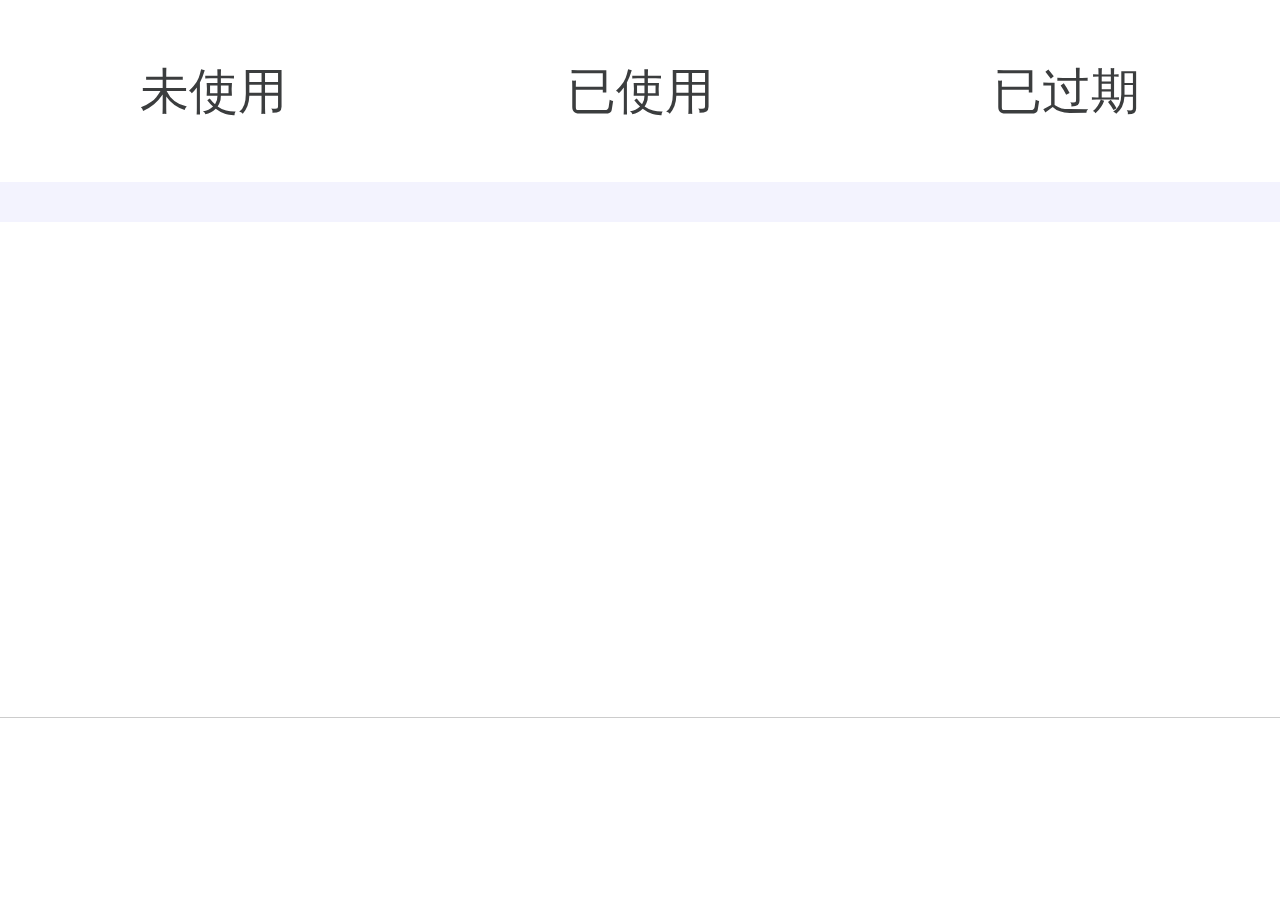
<file: index.html>
<!DOCTYPE html>
<html lang="en" ng-app='app'>
<head>
    <title></title>
    <meta charset="UTF-8">
    <meta name="viewport" content="width=device-width,initial-scale=1,maximum-scale=1,user-scalable=no">
    <link type="text/css" rel="stylesheet" href="fonts/iconfont.css">
    <link type="text/css" rel="stylesheet" href="css/reset.css">
    <link type="text/css" rel="stylesheet" href="css/common.css">
    <link type="text/css" rel="stylesheet" href="css/style.css">
    <link type="text/css" rel="stylesheet" href="css/swiper.min.css">
</head>
<body ng-controller='controller'>
    <div class="wrap">
        <header class="header">
        <ul>
            <li>未使用</li>
            <li>已使用</li>
            <li>已过期</li>
        </ul>
        </header>
        <div class="content">

        </div>
        <footer class="footer">

        </footer>
    </div>
</body>
<script type='text/javascript' src='js/swiper.min.js'></script>
<script type='text/javascript' src='js/zepto.min.js'></script>
<script type='text/javascript' src='js/angular.min.js'></script>
<script type='text/javascript' src='js/angular-ui-router.js'></script>
<script>
    var html = document.documentElement;
    html.style.fontSize = html.clientWidth/316*100+"px";
    var app=angular.module('app',['ui.router']);
        app.controller('controller',['$scope',function($scope){

        }])
        /*app.config(['$stateProvider','$urlRouterProvider',function($stateProvider,$urlRouterProvider){
            $urlRouterProvider.otherwise('home')
            $stateProvider.state('home',{
                url:'/home',
                templateUrl:'template/home.html'
            })
        }])*/
</script>
</html>
</file>
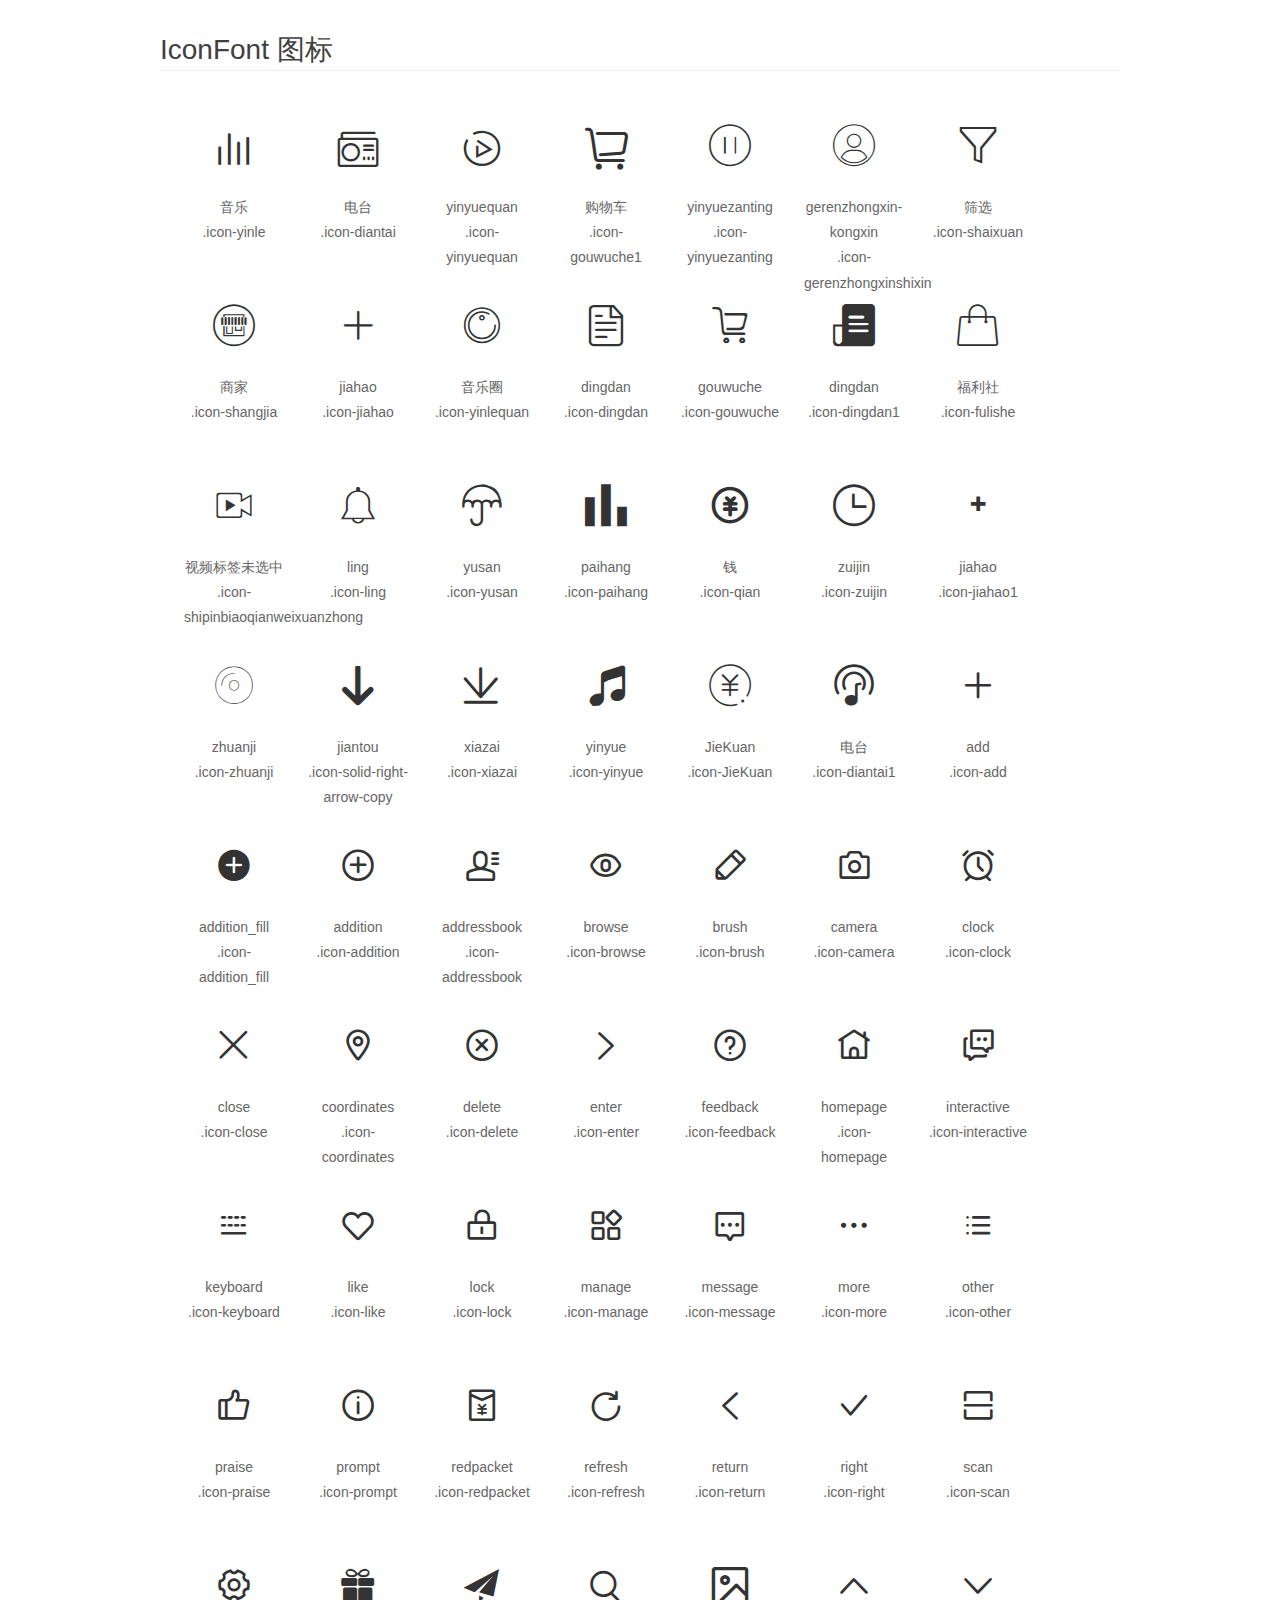
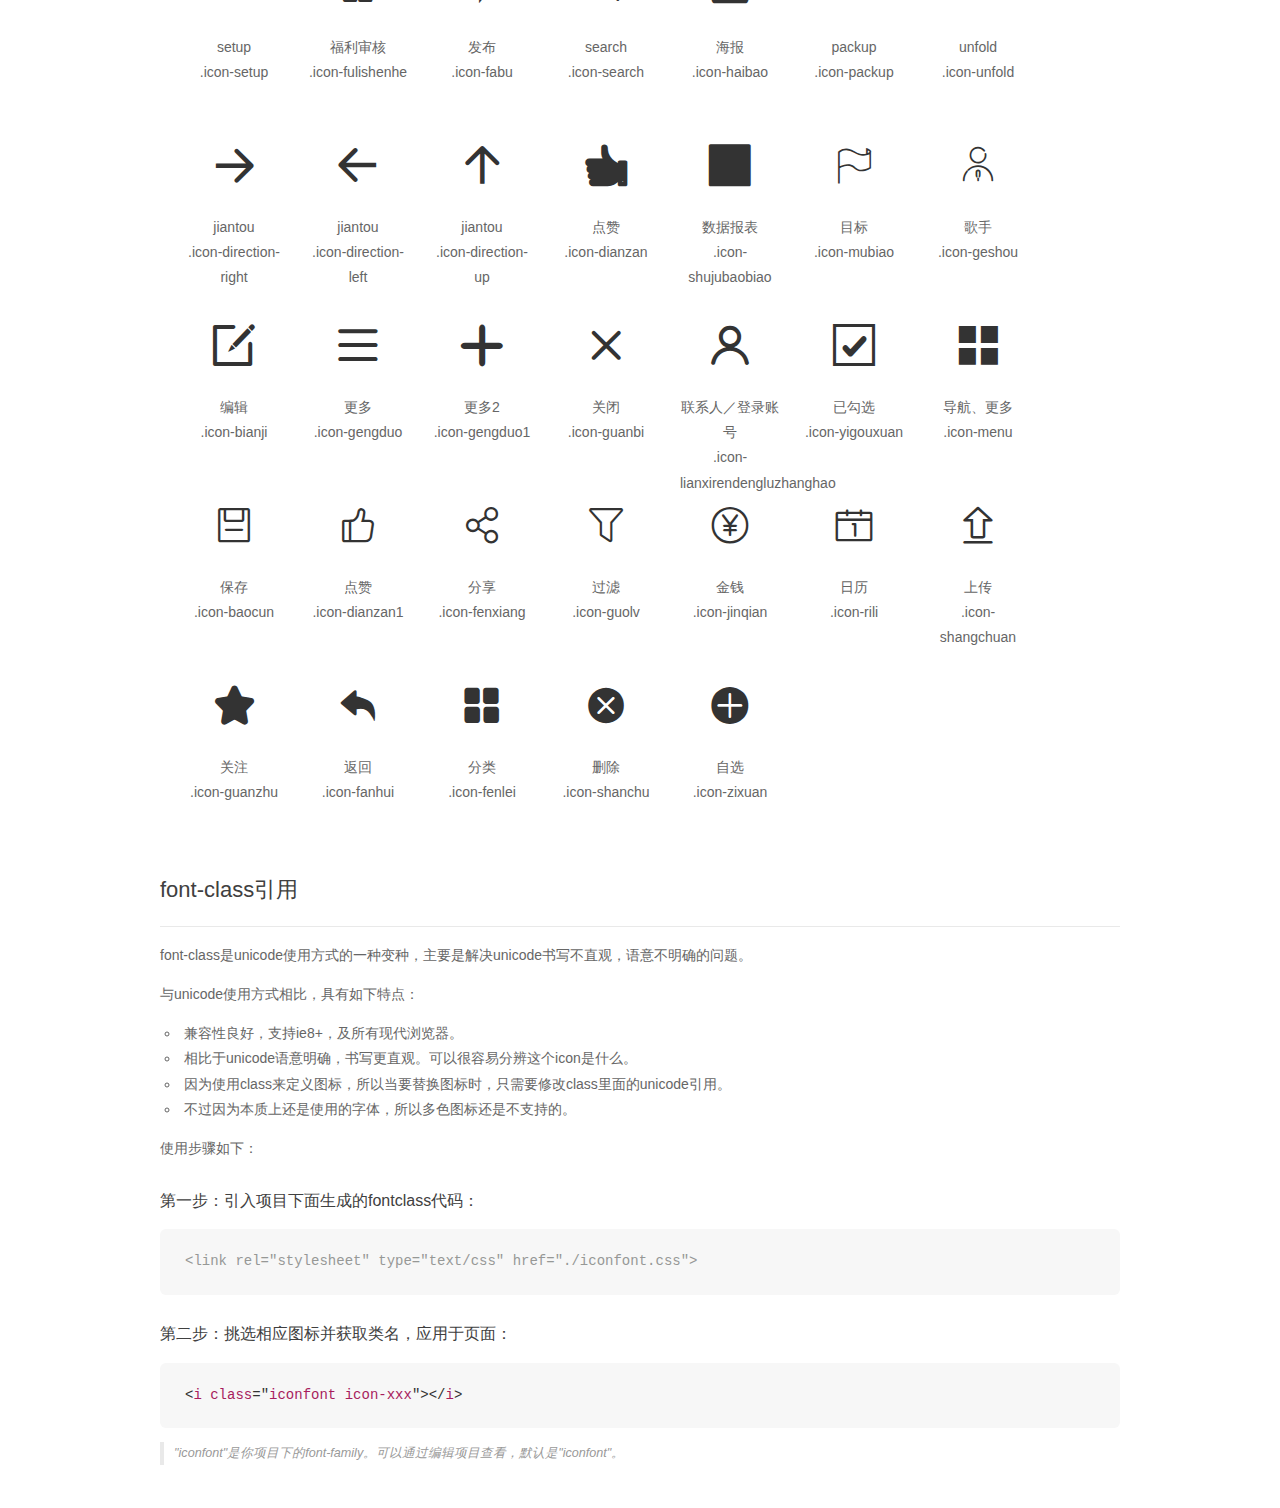
<file: fonts/demo_fontclass.html>
<!DOCTYPE html>
<html>
<head>
    <meta charset="utf-8"/>
    <title>IconFont</title>
    <link rel="stylesheet" href="demo.css">
    <link rel="stylesheet" href="iconfont.css">
</head>
<body>
    <div class="main markdown">
        <h1>IconFont 图标</h1>
        <ul class="icon_lists clear">
            
                <li>
                <i class="icon iconfont icon-yinle"></i>
                    <div class="name">音乐</div>
                    <div class="fontclass">.icon-yinle</div>
                </li>
            
                <li>
                <i class="icon iconfont icon-diantai"></i>
                    <div class="name">电台</div>
                    <div class="fontclass">.icon-diantai</div>
                </li>
            
                <li>
                <i class="icon iconfont icon-yinyuequan"></i>
                    <div class="name">yinyuequan</div>
                    <div class="fontclass">.icon-yinyuequan</div>
                </li>
            
                <li>
                <i class="icon iconfont icon-gouwuche1"></i>
                    <div class="name">购物车</div>
                    <div class="fontclass">.icon-gouwuche1</div>
                </li>
            
                <li>
                <i class="icon iconfont icon-yinyuezanting"></i>
                    <div class="name">yinyuezanting</div>
                    <div class="fontclass">.icon-yinyuezanting</div>
                </li>
            
                <li>
                <i class="icon iconfont icon-gerenzhongxinshixin"></i>
                    <div class="name">gerenzhongxin-kongxin</div>
                    <div class="fontclass">.icon-gerenzhongxinshixin</div>
                </li>
            
                <li>
                <i class="icon iconfont icon-shaixuan"></i>
                    <div class="name">筛选</div>
                    <div class="fontclass">.icon-shaixuan</div>
                </li>
            
                <li>
                <i class="icon iconfont icon-shangjia"></i>
                    <div class="name">商家</div>
                    <div class="fontclass">.icon-shangjia</div>
                </li>
            
                <li>
                <i class="icon iconfont icon-jiahao"></i>
                    <div class="name">jiahao</div>
                    <div class="fontclass">.icon-jiahao</div>
                </li>
            
                <li>
                <i class="icon iconfont icon-yinlequan"></i>
                    <div class="name">音乐圈</div>
                    <div class="fontclass">.icon-yinlequan</div>
                </li>
            
                <li>
                <i class="icon iconfont icon-dingdan"></i>
                    <div class="name">dingdan</div>
                    <div class="fontclass">.icon-dingdan</div>
                </li>
            
                <li>
                <i class="icon iconfont icon-gouwuche"></i>
                    <div class="name">gouwuche</div>
                    <div class="fontclass">.icon-gouwuche</div>
                </li>
            
                <li>
                <i class="icon iconfont icon-dingdan1"></i>
                    <div class="name">dingdan</div>
                    <div class="fontclass">.icon-dingdan1</div>
                </li>
            
                <li>
                <i class="icon iconfont icon-fulishe"></i>
                    <div class="name">福利社</div>
                    <div class="fontclass">.icon-fulishe</div>
                </li>
            
                <li>
                <i class="icon iconfont icon-shipinbiaoqianweixuanzhong"></i>
                    <div class="name">视频标签未选中</div>
                    <div class="fontclass">.icon-shipinbiaoqianweixuanzhong</div>
                </li>
            
                <li>
                <i class="icon iconfont icon-ling"></i>
                    <div class="name">ling</div>
                    <div class="fontclass">.icon-ling</div>
                </li>
            
                <li>
                <i class="icon iconfont icon-yusan"></i>
                    <div class="name">yusan</div>
                    <div class="fontclass">.icon-yusan</div>
                </li>
            
                <li>
                <i class="icon iconfont icon-paihang"></i>
                    <div class="name">paihang</div>
                    <div class="fontclass">.icon-paihang</div>
                </li>
            
                <li>
                <i class="icon iconfont icon-qian"></i>
                    <div class="name">钱</div>
                    <div class="fontclass">.icon-qian</div>
                </li>
            
                <li>
                <i class="icon iconfont icon-zuijin"></i>
                    <div class="name">zuijin</div>
                    <div class="fontclass">.icon-zuijin</div>
                </li>
            
                <li>
                <i class="icon iconfont icon-jiahao1"></i>
                    <div class="name">jiahao</div>
                    <div class="fontclass">.icon-jiahao1</div>
                </li>
            
                <li>
                <i class="icon iconfont icon-zhuanji"></i>
                    <div class="name">zhuanji</div>
                    <div class="fontclass">.icon-zhuanji</div>
                </li>
            
                <li>
                <i class="icon iconfont icon-solid-right-arrow-copy"></i>
                    <div class="name">jiantou</div>
                    <div class="fontclass">.icon-solid-right-arrow-copy</div>
                </li>
            
                <li>
                <i class="icon iconfont icon-xiazai"></i>
                    <div class="name">xiazai</div>
                    <div class="fontclass">.icon-xiazai</div>
                </li>
            
                <li>
                <i class="icon iconfont icon-yinyue"></i>
                    <div class="name">yinyue</div>
                    <div class="fontclass">.icon-yinyue</div>
                </li>
            
                <li>
                <i class="icon iconfont icon-JieKuan"></i>
                    <div class="name">JieKuan</div>
                    <div class="fontclass">.icon-JieKuan</div>
                </li>
            
                <li>
                <i class="icon iconfont icon-diantai1"></i>
                    <div class="name">电台</div>
                    <div class="fontclass">.icon-diantai1</div>
                </li>
            
                <li>
                <i class="icon iconfont icon-add"></i>
                    <div class="name">add</div>
                    <div class="fontclass">.icon-add</div>
                </li>
            
                <li>
                <i class="icon iconfont icon-addition_fill"></i>
                    <div class="name">addition_fill</div>
                    <div class="fontclass">.icon-addition_fill</div>
                </li>
            
                <li>
                <i class="icon iconfont icon-addition"></i>
                    <div class="name">addition</div>
                    <div class="fontclass">.icon-addition</div>
                </li>
            
                <li>
                <i class="icon iconfont icon-addressbook"></i>
                    <div class="name">addressbook</div>
                    <div class="fontclass">.icon-addressbook</div>
                </li>
            
                <li>
                <i class="icon iconfont icon-browse"></i>
                    <div class="name">browse</div>
                    <div class="fontclass">.icon-browse</div>
                </li>
            
                <li>
                <i class="icon iconfont icon-brush"></i>
                    <div class="name">brush</div>
                    <div class="fontclass">.icon-brush</div>
                </li>
            
                <li>
                <i class="icon iconfont icon-camera"></i>
                    <div class="name">camera</div>
                    <div class="fontclass">.icon-camera</div>
                </li>
            
                <li>
                <i class="icon iconfont icon-clock"></i>
                    <div class="name">clock</div>
                    <div class="fontclass">.icon-clock</div>
                </li>
            
                <li>
                <i class="icon iconfont icon-close"></i>
                    <div class="name">close</div>
                    <div class="fontclass">.icon-close</div>
                </li>
            
                <li>
                <i class="icon iconfont icon-coordinates"></i>
                    <div class="name">coordinates</div>
                    <div class="fontclass">.icon-coordinates</div>
                </li>
            
                <li>
                <i class="icon iconfont icon-delete"></i>
                    <div class="name">delete</div>
                    <div class="fontclass">.icon-delete</div>
                </li>
            
                <li>
                <i class="icon iconfont icon-enter"></i>
                    <div class="name">enter</div>
                    <div class="fontclass">.icon-enter</div>
                </li>
            
                <li>
                <i class="icon iconfont icon-feedback"></i>
                    <div class="name">feedback</div>
                    <div class="fontclass">.icon-feedback</div>
                </li>
            
                <li>
                <i class="icon iconfont icon-homepage"></i>
                    <div class="name">homepage</div>
                    <div class="fontclass">.icon-homepage</div>
                </li>
            
                <li>
                <i class="icon iconfont icon-interactive"></i>
                    <div class="name">interactive</div>
                    <div class="fontclass">.icon-interactive</div>
                </li>
            
                <li>
                <i class="icon iconfont icon-keyboard"></i>
                    <div class="name">keyboard</div>
                    <div class="fontclass">.icon-keyboard</div>
                </li>
            
                <li>
                <i class="icon iconfont icon-like"></i>
                    <div class="name">like</div>
                    <div class="fontclass">.icon-like</div>
                </li>
            
                <li>
                <i class="icon iconfont icon-lock"></i>
                    <div class="name">lock</div>
                    <div class="fontclass">.icon-lock</div>
                </li>
            
                <li>
                <i class="icon iconfont icon-manage"></i>
                    <div class="name">manage</div>
                    <div class="fontclass">.icon-manage</div>
                </li>
            
                <li>
                <i class="icon iconfont icon-message"></i>
                    <div class="name">message</div>
                    <div class="fontclass">.icon-message</div>
                </li>
            
                <li>
                <i class="icon iconfont icon-more"></i>
                    <div class="name">more</div>
                    <div class="fontclass">.icon-more</div>
                </li>
            
                <li>
                <i class="icon iconfont icon-other"></i>
                    <div class="name">other</div>
                    <div class="fontclass">.icon-other</div>
                </li>
            
                <li>
                <i class="icon iconfont icon-praise"></i>
                    <div class="name">praise</div>
                    <div class="fontclass">.icon-praise</div>
                </li>
            
                <li>
                <i class="icon iconfont icon-prompt"></i>
                    <div class="name">prompt</div>
                    <div class="fontclass">.icon-prompt</div>
                </li>
            
                <li>
                <i class="icon iconfont icon-redpacket"></i>
                    <div class="name">redpacket</div>
                    <div class="fontclass">.icon-redpacket</div>
                </li>
            
                <li>
                <i class="icon iconfont icon-refresh"></i>
                    <div class="name">refresh</div>
                    <div class="fontclass">.icon-refresh</div>
                </li>
            
                <li>
                <i class="icon iconfont icon-return"></i>
                    <div class="name">return</div>
                    <div class="fontclass">.icon-return</div>
                </li>
            
                <li>
                <i class="icon iconfont icon-right"></i>
                    <div class="name">right</div>
                    <div class="fontclass">.icon-right</div>
                </li>
            
                <li>
                <i class="icon iconfont icon-scan"></i>
                    <div class="name">scan</div>
                    <div class="fontclass">.icon-scan</div>
                </li>
            
                <li>
                <i class="icon iconfont icon-setup"></i>
                    <div class="name">setup</div>
                    <div class="fontclass">.icon-setup</div>
                </li>
            
                <li>
                <i class="icon iconfont icon-fulishenhe"></i>
                    <div class="name">福利审核</div>
                    <div class="fontclass">.icon-fulishenhe</div>
                </li>
            
                <li>
                <i class="icon iconfont icon-fabu"></i>
                    <div class="name">发布</div>
                    <div class="fontclass">.icon-fabu</div>
                </li>
            
                <li>
                <i class="icon iconfont icon-search"></i>
                    <div class="name">search</div>
                    <div class="fontclass">.icon-search</div>
                </li>
            
                <li>
                <i class="icon iconfont icon-haibao"></i>
                    <div class="name">海报</div>
                    <div class="fontclass">.icon-haibao</div>
                </li>
            
                <li>
                <i class="icon iconfont icon-packup"></i>
                    <div class="name">packup</div>
                    <div class="fontclass">.icon-packup</div>
                </li>
            
                <li>
                <i class="icon iconfont icon-unfold"></i>
                    <div class="name">unfold</div>
                    <div class="fontclass">.icon-unfold</div>
                </li>
            
                <li>
                <i class="icon iconfont icon-direction-right"></i>
                    <div class="name">jiantou</div>
                    <div class="fontclass">.icon-direction-right</div>
                </li>
            
                <li>
                <i class="icon iconfont icon-direction-left"></i>
                    <div class="name">jiantou</div>
                    <div class="fontclass">.icon-direction-left</div>
                </li>
            
                <li>
                <i class="icon iconfont icon-direction-up"></i>
                    <div class="name">jiantou</div>
                    <div class="fontclass">.icon-direction-up</div>
                </li>
            
                <li>
                <i class="icon iconfont icon-dianzan"></i>
                    <div class="name">点赞</div>
                    <div class="fontclass">.icon-dianzan</div>
                </li>
            
                <li>
                <i class="icon iconfont icon-shujubaobiao"></i>
                    <div class="name">数据报表</div>
                    <div class="fontclass">.icon-shujubaobiao</div>
                </li>
            
                <li>
                <i class="icon iconfont icon-mubiao"></i>
                    <div class="name">目标</div>
                    <div class="fontclass">.icon-mubiao</div>
                </li>
            
                <li>
                <i class="icon iconfont icon-geshou"></i>
                    <div class="name">歌手</div>
                    <div class="fontclass">.icon-geshou</div>
                </li>
            
                <li>
                <i class="icon iconfont icon-bianji"></i>
                    <div class="name">编辑</div>
                    <div class="fontclass">.icon-bianji</div>
                </li>
            
                <li>
                <i class="icon iconfont icon-gengduo"></i>
                    <div class="name">更多</div>
                    <div class="fontclass">.icon-gengduo</div>
                </li>
            
                <li>
                <i class="icon iconfont icon-gengduo1"></i>
                    <div class="name">更多2</div>
                    <div class="fontclass">.icon-gengduo1</div>
                </li>
            
                <li>
                <i class="icon iconfont icon-guanbi"></i>
                    <div class="name">关闭</div>
                    <div class="fontclass">.icon-guanbi</div>
                </li>
            
                <li>
                <i class="icon iconfont icon-lianxirendengluzhanghao"></i>
                    <div class="name">联系人／登录账号</div>
                    <div class="fontclass">.icon-lianxirendengluzhanghao</div>
                </li>
            
                <li>
                <i class="icon iconfont icon-yigouxuan"></i>
                    <div class="name">已勾选</div>
                    <div class="fontclass">.icon-yigouxuan</div>
                </li>
            
                <li>
                <i class="icon iconfont icon-menu"></i>
                    <div class="name">导航、更多</div>
                    <div class="fontclass">.icon-menu</div>
                </li>
            
                <li>
                <i class="icon iconfont icon-baocun"></i>
                    <div class="name">保存</div>
                    <div class="fontclass">.icon-baocun</div>
                </li>
            
                <li>
                <i class="icon iconfont icon-dianzan1"></i>
                    <div class="name">点赞</div>
                    <div class="fontclass">.icon-dianzan1</div>
                </li>
            
                <li>
                <i class="icon iconfont icon-fenxiang"></i>
                    <div class="name">分享</div>
                    <div class="fontclass">.icon-fenxiang</div>
                </li>
            
                <li>
                <i class="icon iconfont icon-guolv"></i>
                    <div class="name">过滤</div>
                    <div class="fontclass">.icon-guolv</div>
                </li>
            
                <li>
                <i class="icon iconfont icon-jinqian"></i>
                    <div class="name">金钱</div>
                    <div class="fontclass">.icon-jinqian</div>
                </li>
            
                <li>
                <i class="icon iconfont icon-rili"></i>
                    <div class="name">日历</div>
                    <div class="fontclass">.icon-rili</div>
                </li>
            
                <li>
                <i class="icon iconfont icon-shangchuan"></i>
                    <div class="name">上传</div>
                    <div class="fontclass">.icon-shangchuan</div>
                </li>
            
                <li>
                <i class="icon iconfont icon-guanzhu"></i>
                    <div class="name">关注</div>
                    <div class="fontclass">.icon-guanzhu</div>
                </li>
            
                <li>
                <i class="icon iconfont icon-fanhui"></i>
                    <div class="name">返回</div>
                    <div class="fontclass">.icon-fanhui</div>
                </li>
            
                <li>
                <i class="icon iconfont icon-fenlei"></i>
                    <div class="name">分类</div>
                    <div class="fontclass">.icon-fenlei</div>
                </li>
            
                <li>
                <i class="icon iconfont icon-shanchu"></i>
                    <div class="name">删除</div>
                    <div class="fontclass">.icon-shanchu</div>
                </li>
            
                <li>
                <i class="icon iconfont icon-zixuan"></i>
                    <div class="name">自选</div>
                    <div class="fontclass">.icon-zixuan</div>
                </li>
            
        </ul>

        <h2 id="font-class-">font-class引用</h2>
        <hr>

        <p>font-class是unicode使用方式的一种变种，主要是解决unicode书写不直观，语意不明确的问题。</p>
        <p>与unicode使用方式相比，具有如下特点：</p>
        <ul>
        <li>兼容性良好，支持ie8+，及所有现代浏览器。</li>
        <li>相比于unicode语意明确，书写更直观。可以很容易分辨这个icon是什么。</li>
        <li>因为使用class来定义图标，所以当要替换图标时，只需要修改class里面的unicode引用。</li>
        <li>不过因为本质上还是使用的字体，所以多色图标还是不支持的。</li>
        </ul>
        <p>使用步骤如下：</p>
        <h3 id="-fontclass-">第一步：引入项目下面生成的fontclass代码：</h3>


        <pre><code class="lang-js hljs javascript"><span class="hljs-comment">&lt;link rel="stylesheet" type="text/css" href="./iconfont.css"&gt;</span></code></pre>
        <h3 id="-">第二步：挑选相应图标并获取类名，应用于页面：</h3>
        <pre><code class="lang-css hljs">&lt;<span class="hljs-selector-tag">i</span> <span class="hljs-selector-tag">class</span>="<span class="hljs-selector-tag">iconfont</span> <span class="hljs-selector-tag">icon-xxx</span>"&gt;&lt;/<span class="hljs-selector-tag">i</span>&gt;</code></pre>
        <blockquote>
        <p>"iconfont"是你项目下的font-family。可以通过编辑项目查看，默认是"iconfont"。</p>
        </blockquote>
    </div>
</body>
</html>
</file>
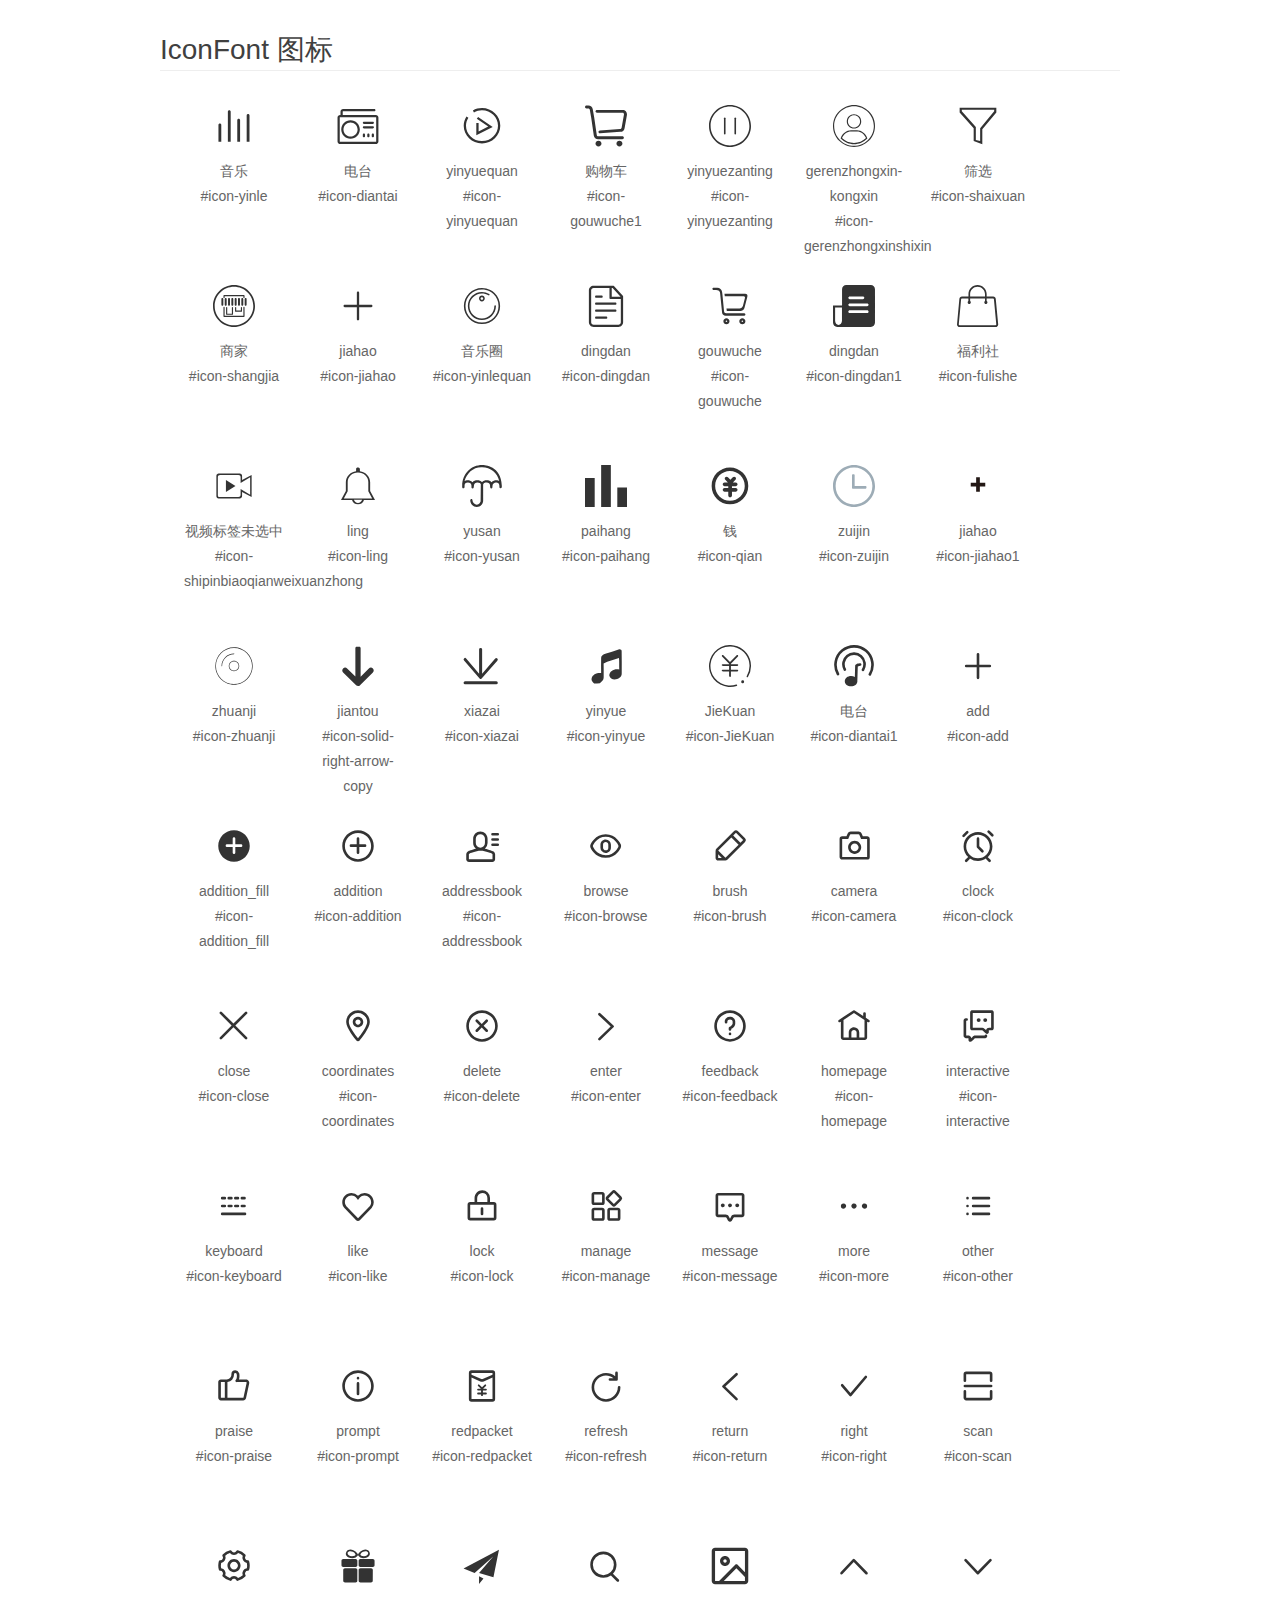
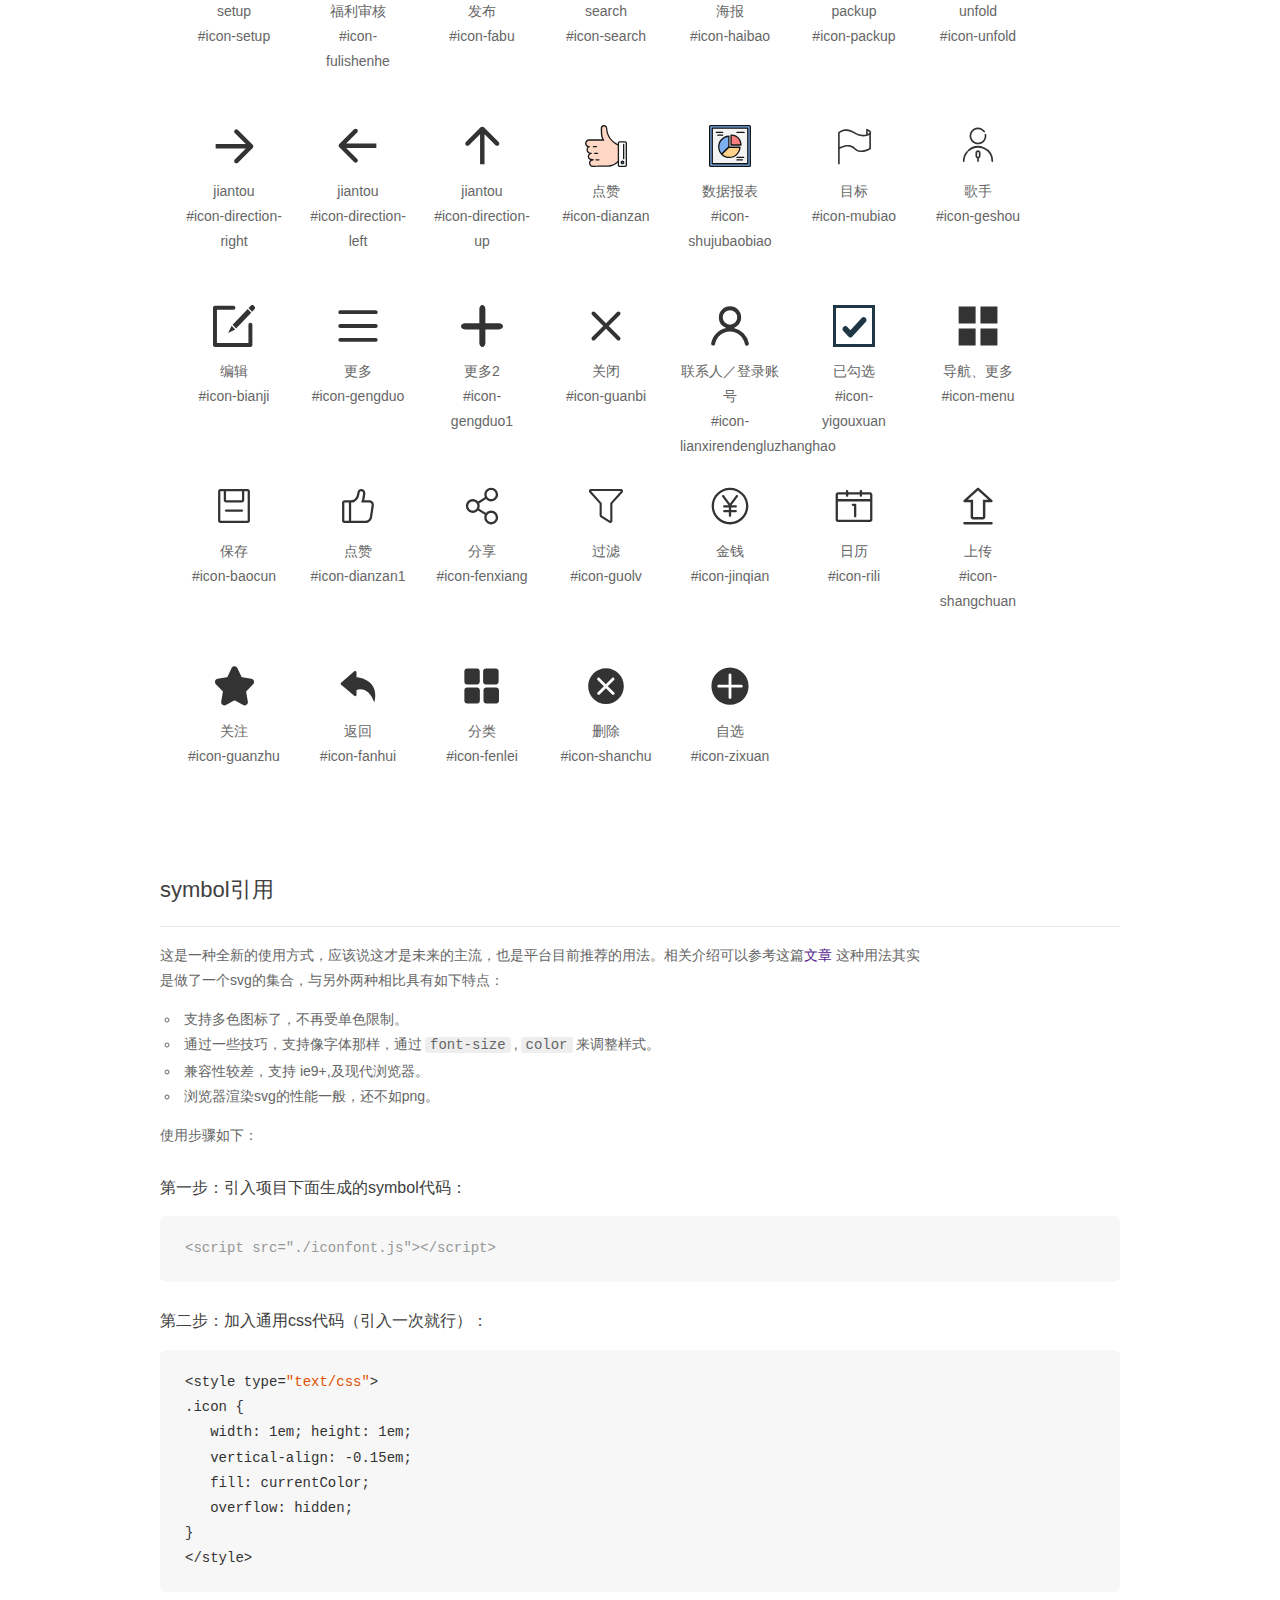
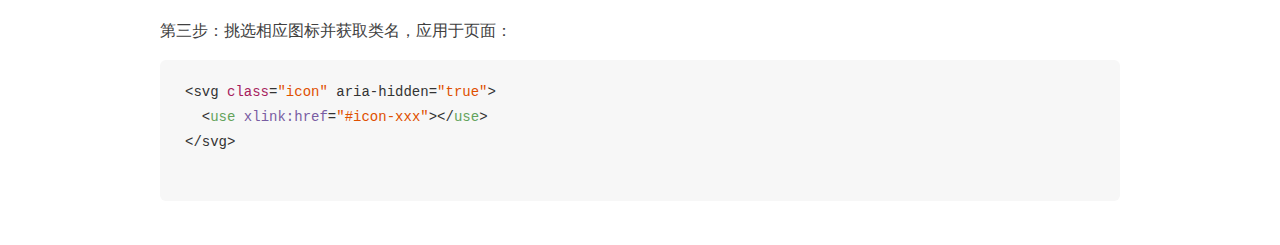
<file: fonts/demo_symbol.html>
<!DOCTYPE html>
<html>
<head>
    <meta charset="utf-8"/>
    <title>IconFont</title>
    <link rel="stylesheet" href="demo.css">
    <script src="iconfont.js"></script>

    <style type="text/css">
        .icon {
          /* 通过设置 font-size 来改变图标大小 */
          width: 1em; height: 1em;
          /* 图标和文字相邻时，垂直对齐 */
          vertical-align: -0.15em;
          /* 通过设置 color 来改变 SVG 的颜色/fill */
          fill: currentColor;
          /* path 和 stroke 溢出 viewBox 部分在 IE 下会显示
             normalize.css 中也包含这行 */
          overflow: hidden;
        }

    </style>
</head>
<body>
    <div class="main markdown">
        <h1>IconFont 图标</h1>
        <ul class="icon_lists clear">
            
                <li>
                    <svg class="icon" aria-hidden="true">
                        <use xlink:href="#icon-yinle"></use>
                    </svg>
                    <div class="name">音乐</div>
                    <div class="fontclass">#icon-yinle</div>
                </li>
            
                <li>
                    <svg class="icon" aria-hidden="true">
                        <use xlink:href="#icon-diantai"></use>
                    </svg>
                    <div class="name">电台</div>
                    <div class="fontclass">#icon-diantai</div>
                </li>
            
                <li>
                    <svg class="icon" aria-hidden="true">
                        <use xlink:href="#icon-yinyuequan"></use>
                    </svg>
                    <div class="name">yinyuequan</div>
                    <div class="fontclass">#icon-yinyuequan</div>
                </li>
            
                <li>
                    <svg class="icon" aria-hidden="true">
                        <use xlink:href="#icon-gouwuche1"></use>
                    </svg>
                    <div class="name">购物车</div>
                    <div class="fontclass">#icon-gouwuche1</div>
                </li>
            
                <li>
                    <svg class="icon" aria-hidden="true">
                        <use xlink:href="#icon-yinyuezanting"></use>
                    </svg>
                    <div class="name">yinyuezanting</div>
                    <div class="fontclass">#icon-yinyuezanting</div>
                </li>
            
                <li>
                    <svg class="icon" aria-hidden="true">
                        <use xlink:href="#icon-gerenzhongxinshixin"></use>
                    </svg>
                    <div class="name">gerenzhongxin-kongxin</div>
                    <div class="fontclass">#icon-gerenzhongxinshixin</div>
                </li>
            
                <li>
                    <svg class="icon" aria-hidden="true">
                        <use xlink:href="#icon-shaixuan"></use>
                    </svg>
                    <div class="name">筛选</div>
                    <div class="fontclass">#icon-shaixuan</div>
                </li>
            
                <li>
                    <svg class="icon" aria-hidden="true">
                        <use xlink:href="#icon-shangjia"></use>
                    </svg>
                    <div class="name">商家</div>
                    <div class="fontclass">#icon-shangjia</div>
                </li>
            
                <li>
                    <svg class="icon" aria-hidden="true">
                        <use xlink:href="#icon-jiahao"></use>
                    </svg>
                    <div class="name">jiahao</div>
                    <div class="fontclass">#icon-jiahao</div>
                </li>
            
                <li>
                    <svg class="icon" aria-hidden="true">
                        <use xlink:href="#icon-yinlequan"></use>
                    </svg>
                    <div class="name">音乐圈</div>
                    <div class="fontclass">#icon-yinlequan</div>
                </li>
            
                <li>
                    <svg class="icon" aria-hidden="true">
                        <use xlink:href="#icon-dingdan"></use>
                    </svg>
                    <div class="name">dingdan</div>
                    <div class="fontclass">#icon-dingdan</div>
                </li>
            
                <li>
                    <svg class="icon" aria-hidden="true">
                        <use xlink:href="#icon-gouwuche"></use>
                    </svg>
                    <div class="name">gouwuche</div>
                    <div class="fontclass">#icon-gouwuche</div>
                </li>
            
                <li>
                    <svg class="icon" aria-hidden="true">
                        <use xlink:href="#icon-dingdan1"></use>
                    </svg>
                    <div class="name">dingdan</div>
                    <div class="fontclass">#icon-dingdan1</div>
                </li>
            
                <li>
                    <svg class="icon" aria-hidden="true">
                        <use xlink:href="#icon-fulishe"></use>
                    </svg>
                    <div class="name">福利社</div>
                    <div class="fontclass">#icon-fulishe</div>
                </li>
            
                <li>
                    <svg class="icon" aria-hidden="true">
                        <use xlink:href="#icon-shipinbiaoqianweixuanzhong"></use>
                    </svg>
                    <div class="name">视频标签未选中</div>
                    <div class="fontclass">#icon-shipinbiaoqianweixuanzhong</div>
                </li>
            
                <li>
                    <svg class="icon" aria-hidden="true">
                        <use xlink:href="#icon-ling"></use>
                    </svg>
                    <div class="name">ling</div>
                    <div class="fontclass">#icon-ling</div>
                </li>
            
                <li>
                    <svg class="icon" aria-hidden="true">
                        <use xlink:href="#icon-yusan"></use>
                    </svg>
                    <div class="name">yusan</div>
                    <div class="fontclass">#icon-yusan</div>
                </li>
            
                <li>
                    <svg class="icon" aria-hidden="true">
                        <use xlink:href="#icon-paihang"></use>
                    </svg>
                    <div class="name">paihang</div>
                    <div class="fontclass">#icon-paihang</div>
                </li>
            
                <li>
                    <svg class="icon" aria-hidden="true">
                        <use xlink:href="#icon-qian"></use>
                    </svg>
                    <div class="name">钱</div>
                    <div class="fontclass">#icon-qian</div>
                </li>
            
                <li>
                    <svg class="icon" aria-hidden="true">
                        <use xlink:href="#icon-zuijin"></use>
                    </svg>
                    <div class="name">zuijin</div>
                    <div class="fontclass">#icon-zuijin</div>
                </li>
            
                <li>
                    <svg class="icon" aria-hidden="true">
                        <use xlink:href="#icon-jiahao1"></use>
                    </svg>
                    <div class="name">jiahao</div>
                    <div class="fontclass">#icon-jiahao1</div>
                </li>
            
                <li>
                    <svg class="icon" aria-hidden="true">
                        <use xlink:href="#icon-zhuanji"></use>
                    </svg>
                    <div class="name">zhuanji</div>
                    <div class="fontclass">#icon-zhuanji</div>
                </li>
            
                <li>
                    <svg class="icon" aria-hidden="true">
                        <use xlink:href="#icon-solid-right-arrow-copy"></use>
                    </svg>
                    <div class="name">jiantou</div>
                    <div class="fontclass">#icon-solid-right-arrow-copy</div>
                </li>
            
                <li>
                    <svg class="icon" aria-hidden="true">
                        <use xlink:href="#icon-xiazai"></use>
                    </svg>
                    <div class="name">xiazai</div>
                    <div class="fontclass">#icon-xiazai</div>
                </li>
            
                <li>
                    <svg class="icon" aria-hidden="true">
                        <use xlink:href="#icon-yinyue"></use>
                    </svg>
                    <div class="name">yinyue</div>
                    <div class="fontclass">#icon-yinyue</div>
                </li>
            
                <li>
                    <svg class="icon" aria-hidden="true">
                        <use xlink:href="#icon-JieKuan"></use>
                    </svg>
                    <div class="name">JieKuan</div>
                    <div class="fontclass">#icon-JieKuan</div>
                </li>
            
                <li>
                    <svg class="icon" aria-hidden="true">
                        <use xlink:href="#icon-diantai1"></use>
                    </svg>
                    <div class="name">电台</div>
                    <div class="fontclass">#icon-diantai1</div>
                </li>
            
                <li>
                    <svg class="icon" aria-hidden="true">
                        <use xlink:href="#icon-add"></use>
                    </svg>
                    <div class="name">add</div>
                    <div class="fontclass">#icon-add</div>
                </li>
            
                <li>
                    <svg class="icon" aria-hidden="true">
                        <use xlink:href="#icon-addition_fill"></use>
                    </svg>
                    <div class="name">addition_fill</div>
                    <div class="fontclass">#icon-addition_fill</div>
                </li>
            
                <li>
                    <svg class="icon" aria-hidden="true">
                        <use xlink:href="#icon-addition"></use>
                    </svg>
                    <div class="name">addition</div>
                    <div class="fontclass">#icon-addition</div>
                </li>
            
                <li>
                    <svg class="icon" aria-hidden="true">
                        <use xlink:href="#icon-addressbook"></use>
                    </svg>
                    <div class="name">addressbook</div>
                    <div class="fontclass">#icon-addressbook</div>
                </li>
            
                <li>
                    <svg class="icon" aria-hidden="true">
                        <use xlink:href="#icon-browse"></use>
                    </svg>
                    <div class="name">browse</div>
                    <div class="fontclass">#icon-browse</div>
                </li>
            
                <li>
                    <svg class="icon" aria-hidden="true">
                        <use xlink:href="#icon-brush"></use>
                    </svg>
                    <div class="name">brush</div>
                    <div class="fontclass">#icon-brush</div>
                </li>
            
                <li>
                    <svg class="icon" aria-hidden="true">
                        <use xlink:href="#icon-camera"></use>
                    </svg>
                    <div class="name">camera</div>
                    <div class="fontclass">#icon-camera</div>
                </li>
            
                <li>
                    <svg class="icon" aria-hidden="true">
                        <use xlink:href="#icon-clock"></use>
                    </svg>
                    <div class="name">clock</div>
                    <div class="fontclass">#icon-clock</div>
                </li>
            
                <li>
                    <svg class="icon" aria-hidden="true">
                        <use xlink:href="#icon-close"></use>
                    </svg>
                    <div class="name">close</div>
                    <div class="fontclass">#icon-close</div>
                </li>
            
                <li>
                    <svg class="icon" aria-hidden="true">
                        <use xlink:href="#icon-coordinates"></use>
                    </svg>
                    <div class="name">coordinates</div>
                    <div class="fontclass">#icon-coordinates</div>
                </li>
            
                <li>
                    <svg class="icon" aria-hidden="true">
                        <use xlink:href="#icon-delete"></use>
                    </svg>
                    <div class="name">delete</div>
                    <div class="fontclass">#icon-delete</div>
                </li>
            
                <li>
                    <svg class="icon" aria-hidden="true">
                        <use xlink:href="#icon-enter"></use>
                    </svg>
                    <div class="name">enter</div>
                    <div class="fontclass">#icon-enter</div>
                </li>
            
                <li>
                    <svg class="icon" aria-hidden="true">
                        <use xlink:href="#icon-feedback"></use>
                    </svg>
                    <div class="name">feedback</div>
                    <div class="fontclass">#icon-feedback</div>
                </li>
            
                <li>
                    <svg class="icon" aria-hidden="true">
                        <use xlink:href="#icon-homepage"></use>
                    </svg>
                    <div class="name">homepage</div>
                    <div class="fontclass">#icon-homepage</div>
                </li>
            
                <li>
                    <svg class="icon" aria-hidden="true">
                        <use xlink:href="#icon-interactive"></use>
                    </svg>
                    <div class="name">interactive</div>
                    <div class="fontclass">#icon-interactive</div>
                </li>
            
                <li>
                    <svg class="icon" aria-hidden="true">
                        <use xlink:href="#icon-keyboard"></use>
                    </svg>
                    <div class="name">keyboard</div>
                    <div class="fontclass">#icon-keyboard</div>
                </li>
            
                <li>
                    <svg class="icon" aria-hidden="true">
                        <use xlink:href="#icon-like"></use>
                    </svg>
                    <div class="name">like</div>
                    <div class="fontclass">#icon-like</div>
                </li>
            
                <li>
                    <svg class="icon" aria-hidden="true">
                        <use xlink:href="#icon-lock"></use>
                    </svg>
                    <div class="name">lock</div>
                    <div class="fontclass">#icon-lock</div>
                </li>
            
                <li>
                    <svg class="icon" aria-hidden="true">
                        <use xlink:href="#icon-manage"></use>
                    </svg>
                    <div class="name">manage</div>
                    <div class="fontclass">#icon-manage</div>
                </li>
            
                <li>
                    <svg class="icon" aria-hidden="true">
                        <use xlink:href="#icon-message"></use>
                    </svg>
                    <div class="name">message</div>
                    <div class="fontclass">#icon-message</div>
                </li>
            
                <li>
                    <svg class="icon" aria-hidden="true">
                        <use xlink:href="#icon-more"></use>
                    </svg>
                    <div class="name">more</div>
                    <div class="fontclass">#icon-more</div>
                </li>
            
                <li>
                    <svg class="icon" aria-hidden="true">
                        <use xlink:href="#icon-other"></use>
                    </svg>
                    <div class="name">other</div>
                    <div class="fontclass">#icon-other</div>
                </li>
            
                <li>
                    <svg class="icon" aria-hidden="true">
                        <use xlink:href="#icon-praise"></use>
                    </svg>
                    <div class="name">praise</div>
                    <div class="fontclass">#icon-praise</div>
                </li>
            
                <li>
                    <svg class="icon" aria-hidden="true">
                        <use xlink:href="#icon-prompt"></use>
                    </svg>
                    <div class="name">prompt</div>
                    <div class="fontclass">#icon-prompt</div>
                </li>
            
                <li>
                    <svg class="icon" aria-hidden="true">
                        <use xlink:href="#icon-redpacket"></use>
                    </svg>
                    <div class="name">redpacket</div>
                    <div class="fontclass">#icon-redpacket</div>
                </li>
            
                <li>
                    <svg class="icon" aria-hidden="true">
                        <use xlink:href="#icon-refresh"></use>
                    </svg>
                    <div class="name">refresh</div>
                    <div class="fontclass">#icon-refresh</div>
                </li>
            
                <li>
                    <svg class="icon" aria-hidden="true">
                        <use xlink:href="#icon-return"></use>
                    </svg>
                    <div class="name">return</div>
                    <div class="fontclass">#icon-return</div>
                </li>
            
                <li>
                    <svg class="icon" aria-hidden="true">
                        <use xlink:href="#icon-right"></use>
                    </svg>
                    <div class="name">right</div>
                    <div class="fontclass">#icon-right</div>
                </li>
            
                <li>
                    <svg class="icon" aria-hidden="true">
                        <use xlink:href="#icon-scan"></use>
                    </svg>
                    <div class="name">scan</div>
                    <div class="fontclass">#icon-scan</div>
                </li>
            
                <li>
                    <svg class="icon" aria-hidden="true">
                        <use xlink:href="#icon-setup"></use>
                    </svg>
                    <div class="name">setup</div>
                    <div class="fontclass">#icon-setup</div>
                </li>
            
                <li>
                    <svg class="icon" aria-hidden="true">
                        <use xlink:href="#icon-fulishenhe"></use>
                    </svg>
                    <div class="name">福利审核</div>
                    <div class="fontclass">#icon-fulishenhe</div>
                </li>
            
                <li>
                    <svg class="icon" aria-hidden="true">
                        <use xlink:href="#icon-fabu"></use>
                    </svg>
                    <div class="name">发布</div>
                    <div class="fontclass">#icon-fabu</div>
                </li>
            
                <li>
                    <svg class="icon" aria-hidden="true">
                        <use xlink:href="#icon-search"></use>
                    </svg>
                    <div class="name">search</div>
                    <div class="fontclass">#icon-search</div>
                </li>
            
                <li>
                    <svg class="icon" aria-hidden="true">
                        <use xlink:href="#icon-haibao"></use>
                    </svg>
                    <div class="name">海报</div>
                    <div class="fontclass">#icon-haibao</div>
                </li>
            
                <li>
                    <svg class="icon" aria-hidden="true">
                        <use xlink:href="#icon-packup"></use>
                    </svg>
                    <div class="name">packup</div>
                    <div class="fontclass">#icon-packup</div>
                </li>
            
                <li>
                    <svg class="icon" aria-hidden="true">
                        <use xlink:href="#icon-unfold"></use>
                    </svg>
                    <div class="name">unfold</div>
                    <div class="fontclass">#icon-unfold</div>
                </li>
            
                <li>
                    <svg class="icon" aria-hidden="true">
                        <use xlink:href="#icon-direction-right"></use>
                    </svg>
                    <div class="name">jiantou</div>
                    <div class="fontclass">#icon-direction-right</div>
                </li>
            
                <li>
                    <svg class="icon" aria-hidden="true">
                        <use xlink:href="#icon-direction-left"></use>
                    </svg>
                    <div class="name">jiantou</div>
                    <div class="fontclass">#icon-direction-left</div>
                </li>
            
                <li>
                    <svg class="icon" aria-hidden="true">
                        <use xlink:href="#icon-direction-up"></use>
                    </svg>
                    <div class="name">jiantou</div>
                    <div class="fontclass">#icon-direction-up</div>
                </li>
            
                <li>
                    <svg class="icon" aria-hidden="true">
                        <use xlink:href="#icon-dianzan"></use>
                    </svg>
                    <div class="name">点赞</div>
                    <div class="fontclass">#icon-dianzan</div>
                </li>
            
                <li>
                    <svg class="icon" aria-hidden="true">
                        <use xlink:href="#icon-shujubaobiao"></use>
                    </svg>
                    <div class="name">数据报表</div>
                    <div class="fontclass">#icon-shujubaobiao</div>
                </li>
            
                <li>
                    <svg class="icon" aria-hidden="true">
                        <use xlink:href="#icon-mubiao"></use>
                    </svg>
                    <div class="name">目标</div>
                    <div class="fontclass">#icon-mubiao</div>
                </li>
            
                <li>
                    <svg class="icon" aria-hidden="true">
                        <use xlink:href="#icon-geshou"></use>
                    </svg>
                    <div class="name">歌手</div>
                    <div class="fontclass">#icon-geshou</div>
                </li>
            
                <li>
                    <svg class="icon" aria-hidden="true">
                        <use xlink:href="#icon-bianji"></use>
                    </svg>
                    <div class="name">编辑</div>
                    <div class="fontclass">#icon-bianji</div>
                </li>
            
                <li>
                    <svg class="icon" aria-hidden="true">
                        <use xlink:href="#icon-gengduo"></use>
                    </svg>
                    <div class="name">更多</div>
                    <div class="fontclass">#icon-gengduo</div>
                </li>
            
                <li>
                    <svg class="icon" aria-hidden="true">
                        <use xlink:href="#icon-gengduo1"></use>
                    </svg>
                    <div class="name">更多2</div>
                    <div class="fontclass">#icon-gengduo1</div>
                </li>
            
                <li>
                    <svg class="icon" aria-hidden="true">
                        <use xlink:href="#icon-guanbi"></use>
                    </svg>
                    <div class="name">关闭</div>
                    <div class="fontclass">#icon-guanbi</div>
                </li>
            
                <li>
                    <svg class="icon" aria-hidden="true">
                        <use xlink:href="#icon-lianxirendengluzhanghao"></use>
                    </svg>
                    <div class="name">联系人／登录账号</div>
                    <div class="fontclass">#icon-lianxirendengluzhanghao</div>
                </li>
            
                <li>
                    <svg class="icon" aria-hidden="true">
                        <use xlink:href="#icon-yigouxuan"></use>
                    </svg>
                    <div class="name">已勾选</div>
                    <div class="fontclass">#icon-yigouxuan</div>
                </li>
            
                <li>
                    <svg class="icon" aria-hidden="true">
                        <use xlink:href="#icon-menu"></use>
                    </svg>
                    <div class="name">导航、更多</div>
                    <div class="fontclass">#icon-menu</div>
                </li>
            
                <li>
                    <svg class="icon" aria-hidden="true">
                        <use xlink:href="#icon-baocun"></use>
                    </svg>
                    <div class="name">保存</div>
                    <div class="fontclass">#icon-baocun</div>
                </li>
            
                <li>
                    <svg class="icon" aria-hidden="true">
                        <use xlink:href="#icon-dianzan1"></use>
                    </svg>
                    <div class="name">点赞</div>
                    <div class="fontclass">#icon-dianzan1</div>
                </li>
            
                <li>
                    <svg class="icon" aria-hidden="true">
                        <use xlink:href="#icon-fenxiang"></use>
                    </svg>
                    <div class="name">分享</div>
                    <div class="fontclass">#icon-fenxiang</div>
                </li>
            
                <li>
                    <svg class="icon" aria-hidden="true">
                        <use xlink:href="#icon-guolv"></use>
                    </svg>
                    <div class="name">过滤</div>
                    <div class="fontclass">#icon-guolv</div>
                </li>
            
                <li>
                    <svg class="icon" aria-hidden="true">
                        <use xlink:href="#icon-jinqian"></use>
                    </svg>
                    <div class="name">金钱</div>
                    <div class="fontclass">#icon-jinqian</div>
                </li>
            
                <li>
                    <svg class="icon" aria-hidden="true">
                        <use xlink:href="#icon-rili"></use>
                    </svg>
                    <div class="name">日历</div>
                    <div class="fontclass">#icon-rili</div>
                </li>
            
                <li>
                    <svg class="icon" aria-hidden="true">
                        <use xlink:href="#icon-shangchuan"></use>
                    </svg>
                    <div class="name">上传</div>
                    <div class="fontclass">#icon-shangchuan</div>
                </li>
            
                <li>
                    <svg class="icon" aria-hidden="true">
                        <use xlink:href="#icon-guanzhu"></use>
                    </svg>
                    <div class="name">关注</div>
                    <div class="fontclass">#icon-guanzhu</div>
                </li>
            
                <li>
                    <svg class="icon" aria-hidden="true">
                        <use xlink:href="#icon-fanhui"></use>
                    </svg>
                    <div class="name">返回</div>
                    <div class="fontclass">#icon-fanhui</div>
                </li>
            
                <li>
                    <svg class="icon" aria-hidden="true">
                        <use xlink:href="#icon-fenlei"></use>
                    </svg>
                    <div class="name">分类</div>
                    <div class="fontclass">#icon-fenlei</div>
                </li>
            
                <li>
                    <svg class="icon" aria-hidden="true">
                        <use xlink:href="#icon-shanchu"></use>
                    </svg>
                    <div class="name">删除</div>
                    <div class="fontclass">#icon-shanchu</div>
                </li>
            
                <li>
                    <svg class="icon" aria-hidden="true">
                        <use xlink:href="#icon-zixuan"></use>
                    </svg>
                    <div class="name">自选</div>
                    <div class="fontclass">#icon-zixuan</div>
                </li>
            
        </ul>


        <h2 id="symbol-">symbol引用</h2>
        <hr>

        <p>这是一种全新的使用方式，应该说这才是未来的主流，也是平台目前推荐的用法。相关介绍可以参考这篇<a href="">文章</a>
        这种用法其实是做了一个svg的集合，与另外两种相比具有如下特点：</p>
        <ul>
          <li>支持多色图标了，不再受单色限制。</li>
          <li>通过一些技巧，支持像字体那样，通过<code>font-size</code>,<code>color</code>来调整样式。</li>
          <li>兼容性较差，支持 ie9+,及现代浏览器。</li>
          <li>浏览器渲染svg的性能一般，还不如png。</li>
        </ul>
        <p>使用步骤如下：</p>
        <h3 id="-symbol-">第一步：引入项目下面生成的symbol代码：</h3>
        <pre><code class="lang-js hljs javascript"><span class="hljs-comment">&lt;script src="./iconfont.js"&gt;&lt;/script&gt;</span></code></pre>
        <h3 id="-css-">第二步：加入通用css代码（引入一次就行）：</h3>
        <pre><code class="lang-js hljs javascript">&lt;style type=<span class="hljs-string">"text/css"</span>&gt;
.icon {
   width: <span class="hljs-number">1</span>em; height: <span class="hljs-number">1</span>em;
   vertical-align: <span class="hljs-number">-0.15</span>em;
   fill: currentColor;
   overflow: hidden;
}
&lt;<span class="hljs-regexp">/style&gt;</span></code></pre>
        <h3 id="-">第三步：挑选相应图标并获取类名，应用于页面：</h3>
        <pre><code class="lang-js hljs javascript">&lt;svg <span class="hljs-class"><span class="hljs-keyword">class</span></span>=<span class="hljs-string">"icon"</span> aria-hidden=<span class="hljs-string">"true"</span>&gt;<span class="xml"><span class="hljs-tag">
  &lt;<span class="hljs-name">use</span> <span class="hljs-attr">xlink:href</span>=<span class="hljs-string">"#icon-xxx"</span>&gt;</span><span class="hljs-tag">&lt;/<span class="hljs-name">use</span>&gt;</span>
</span>&lt;<span class="hljs-regexp">/svg&gt;
        </span></code></pre>
    </div>
</body>
</html>
</file>
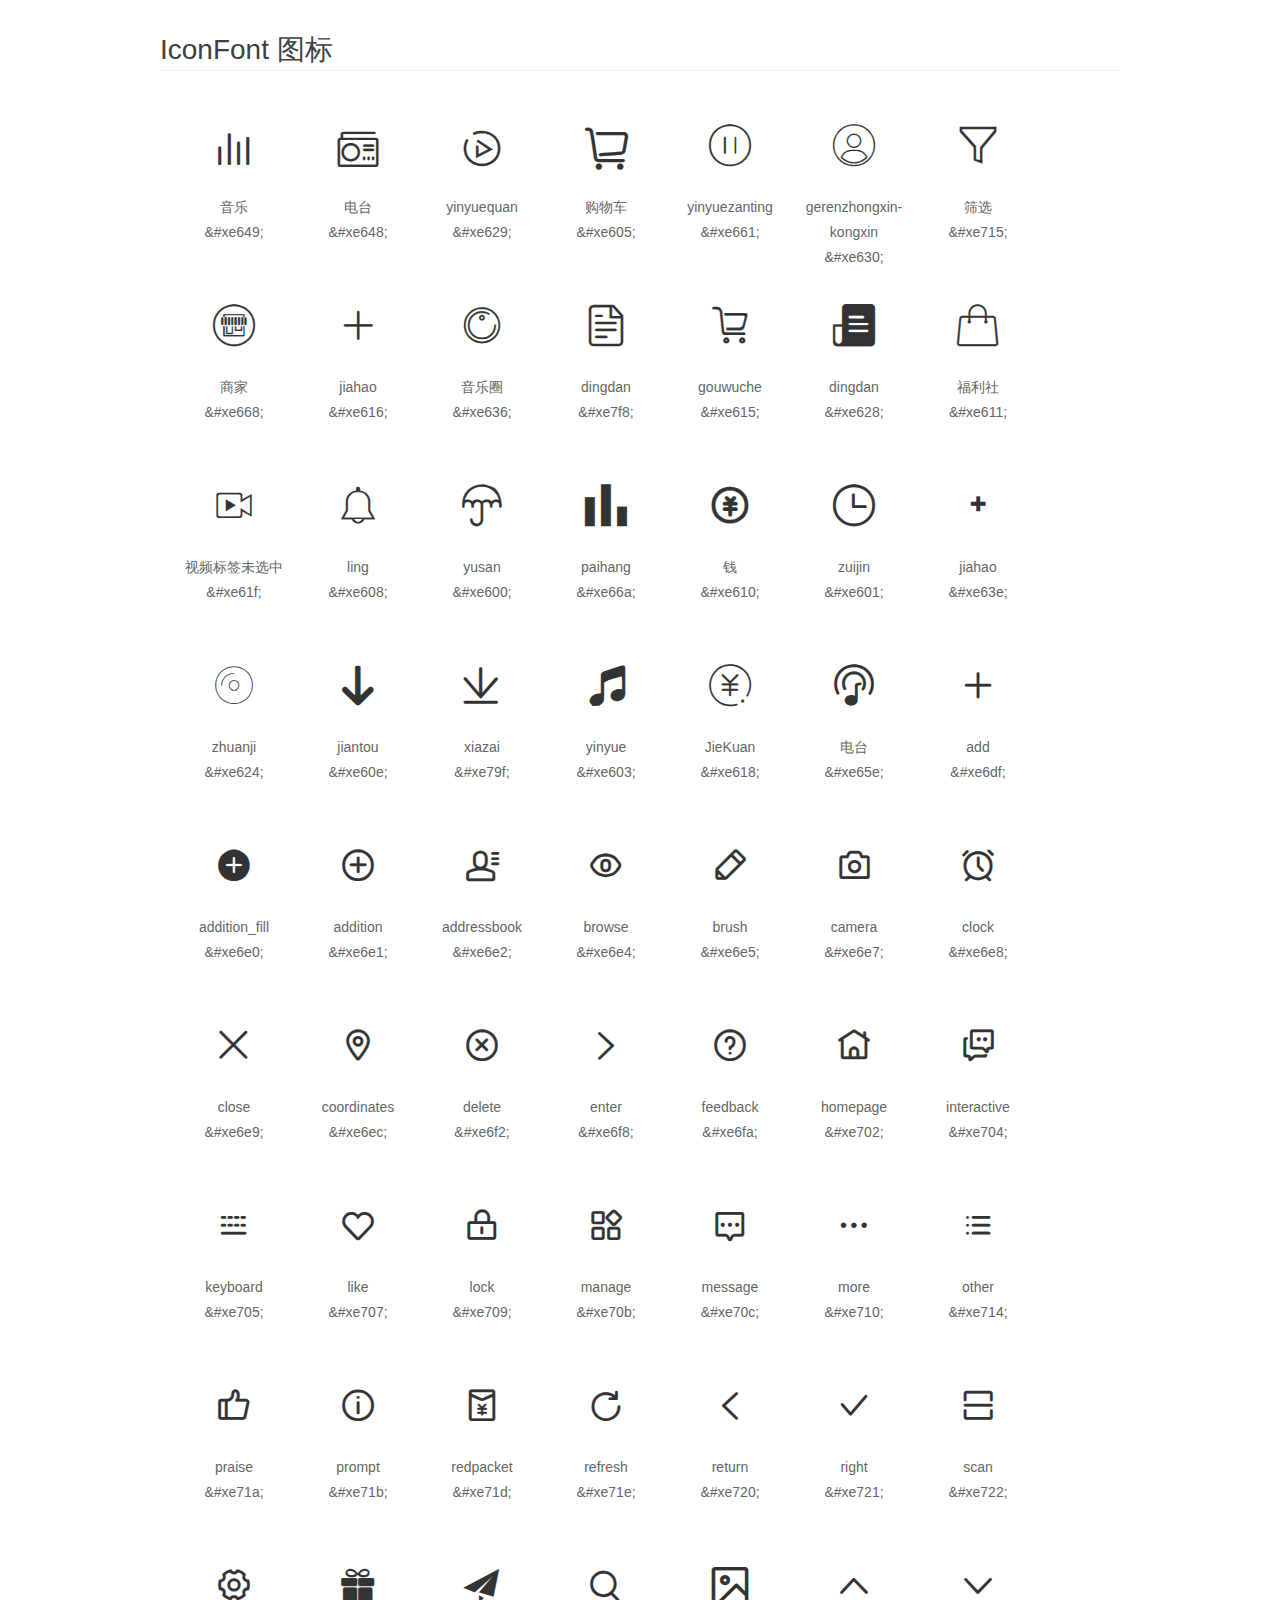
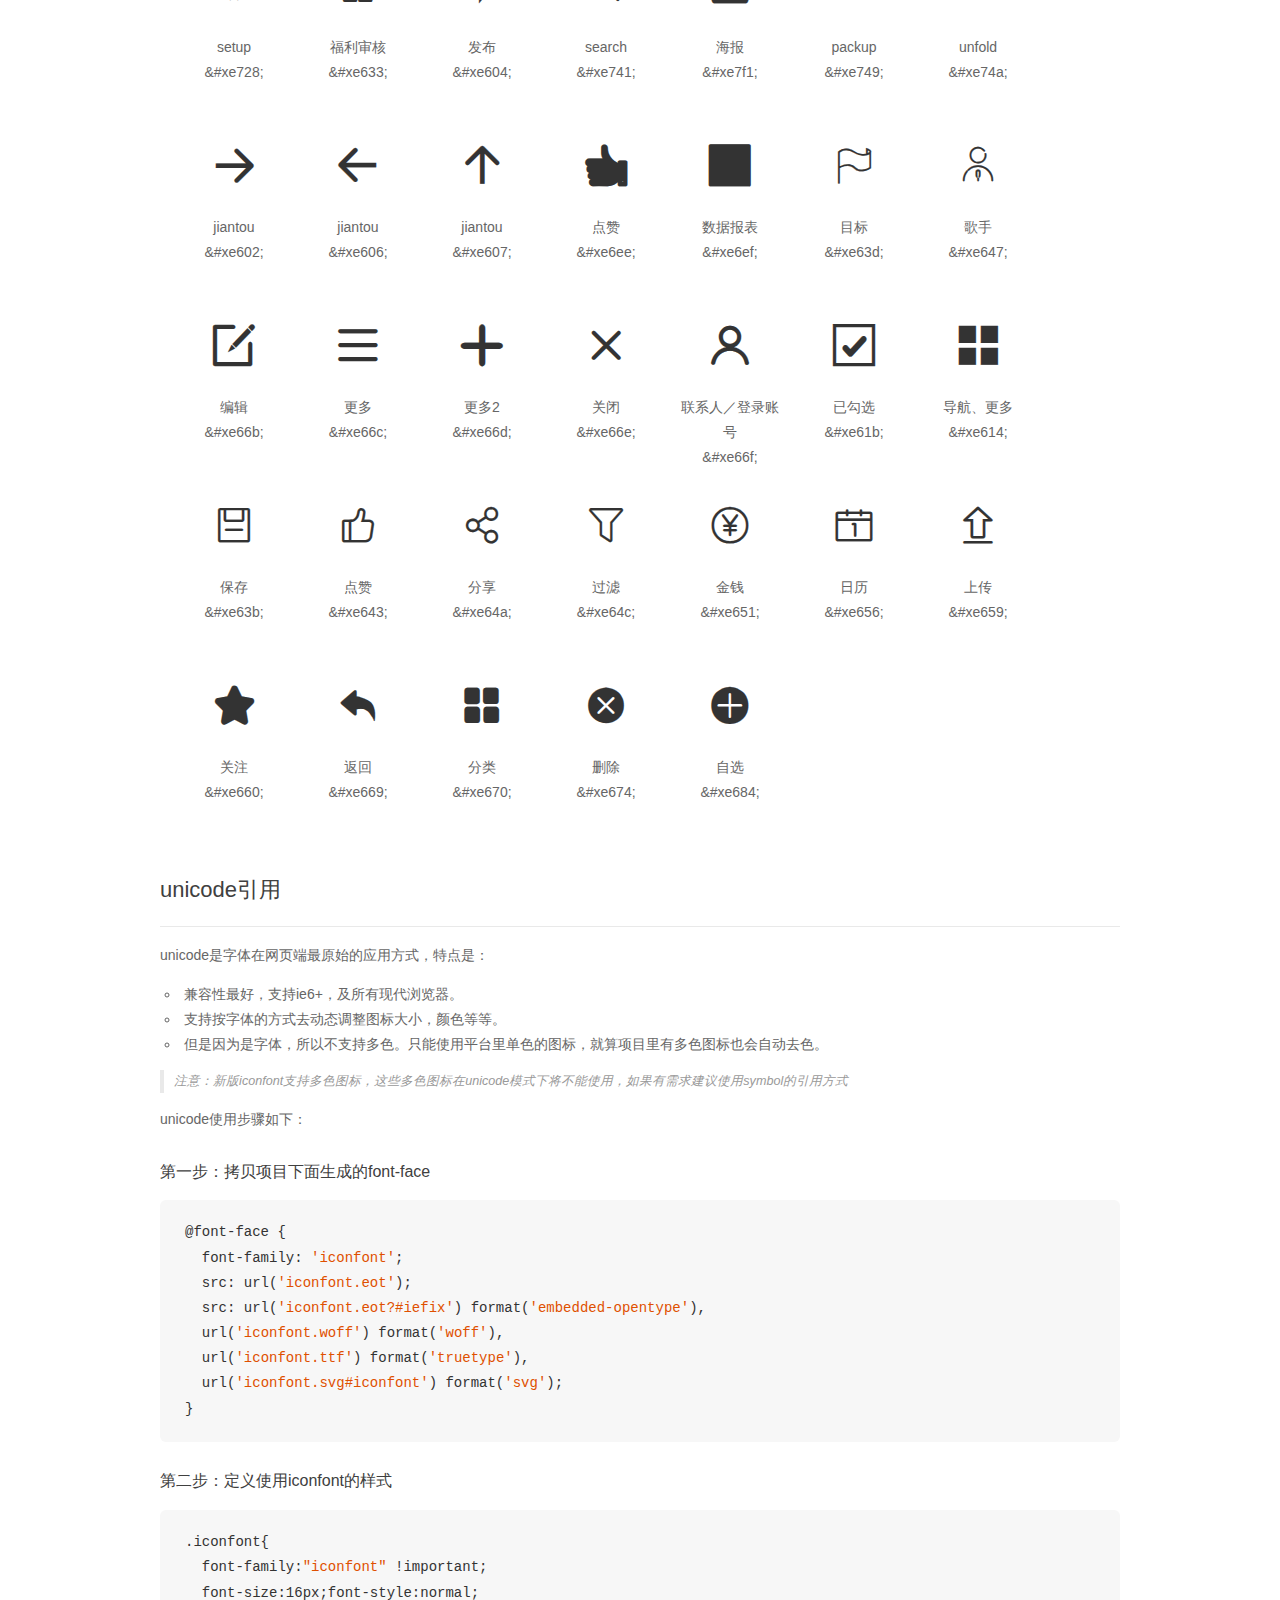
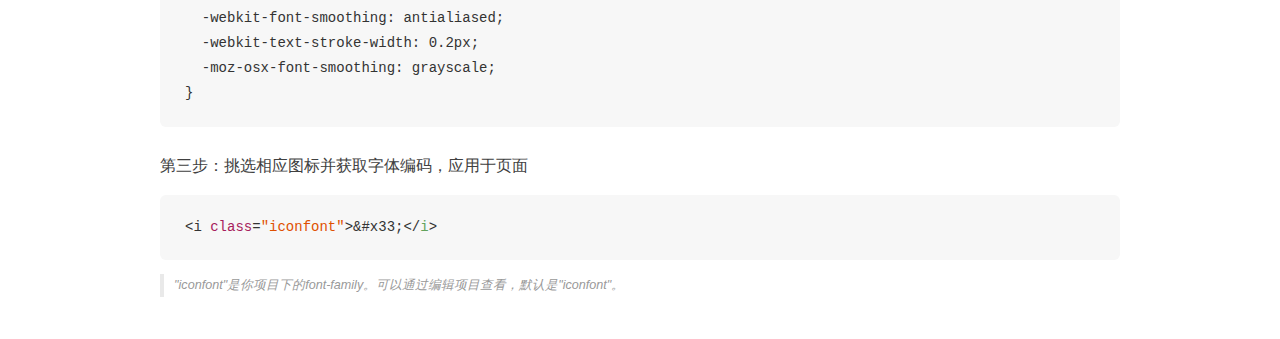
<file: fonts/demo_unicode.html>
<!DOCTYPE html>
<html>
<head>
    <meta charset="utf-8"/>
    <title>IconFont</title>
    <link rel="stylesheet" href="demo.css">

    <style type="text/css">

        @font-face {font-family: "iconfont";
          src: url('iconfont.eot'); /* IE9*/
          src: url('iconfont.eot#iefix') format('embedded-opentype'), /* IE6-IE8 */
          url('iconfont.woff') format('woff'), /* chrome, firefox */
          url('iconfont.ttf') format('truetype'), /* chrome, firefox, opera, Safari, Android, iOS 4.2+*/
          url('iconfont.svg#iconfont') format('svg'); /* iOS 4.1- */
        }

        .iconfont {
          font-family:"iconfont" !important;
          font-size:16px;
          font-style:normal;
          -webkit-font-smoothing: antialiased;
          -webkit-text-stroke-width: 0.2px;
          -moz-osx-font-smoothing: grayscale;
        }

    </style>
</head>
<body>
    <div class="main markdown">
        <h1>IconFont 图标</h1>
        <ul class="icon_lists clear">
            
                <li>
                <i class="icon iconfont">&#xe649;</i>
                    <div class="name">音乐</div>
                    <div class="code">&amp;#xe649;</div>
                </li>
            
                <li>
                <i class="icon iconfont">&#xe648;</i>
                    <div class="name">电台</div>
                    <div class="code">&amp;#xe648;</div>
                </li>
            
                <li>
                <i class="icon iconfont">&#xe629;</i>
                    <div class="name">yinyuequan</div>
                    <div class="code">&amp;#xe629;</div>
                </li>
            
                <li>
                <i class="icon iconfont">&#xe605;</i>
                    <div class="name">购物车</div>
                    <div class="code">&amp;#xe605;</div>
                </li>
            
                <li>
                <i class="icon iconfont">&#xe661;</i>
                    <div class="name">yinyuezanting</div>
                    <div class="code">&amp;#xe661;</div>
                </li>
            
                <li>
                <i class="icon iconfont">&#xe630;</i>
                    <div class="name">gerenzhongxin-kongxin</div>
                    <div class="code">&amp;#xe630;</div>
                </li>
            
                <li>
                <i class="icon iconfont">&#xe715;</i>
                    <div class="name">筛选</div>
                    <div class="code">&amp;#xe715;</div>
                </li>
            
                <li>
                <i class="icon iconfont">&#xe668;</i>
                    <div class="name">商家</div>
                    <div class="code">&amp;#xe668;</div>
                </li>
            
                <li>
                <i class="icon iconfont">&#xe616;</i>
                    <div class="name">jiahao</div>
                    <div class="code">&amp;#xe616;</div>
                </li>
            
                <li>
                <i class="icon iconfont">&#xe636;</i>
                    <div class="name">音乐圈</div>
                    <div class="code">&amp;#xe636;</div>
                </li>
            
                <li>
                <i class="icon iconfont">&#xe7f8;</i>
                    <div class="name">dingdan</div>
                    <div class="code">&amp;#xe7f8;</div>
                </li>
            
                <li>
                <i class="icon iconfont">&#xe615;</i>
                    <div class="name">gouwuche</div>
                    <div class="code">&amp;#xe615;</div>
                </li>
            
                <li>
                <i class="icon iconfont">&#xe628;</i>
                    <div class="name">dingdan</div>
                    <div class="code">&amp;#xe628;</div>
                </li>
            
                <li>
                <i class="icon iconfont">&#xe611;</i>
                    <div class="name">福利社</div>
                    <div class="code">&amp;#xe611;</div>
                </li>
            
                <li>
                <i class="icon iconfont">&#xe61f;</i>
                    <div class="name">视频标签未选中</div>
                    <div class="code">&amp;#xe61f;</div>
                </li>
            
                <li>
                <i class="icon iconfont">&#xe608;</i>
                    <div class="name">ling</div>
                    <div class="code">&amp;#xe608;</div>
                </li>
            
                <li>
                <i class="icon iconfont">&#xe600;</i>
                    <div class="name">yusan</div>
                    <div class="code">&amp;#xe600;</div>
                </li>
            
                <li>
                <i class="icon iconfont">&#xe66a;</i>
                    <div class="name">paihang</div>
                    <div class="code">&amp;#xe66a;</div>
                </li>
            
                <li>
                <i class="icon iconfont">&#xe610;</i>
                    <div class="name">钱</div>
                    <div class="code">&amp;#xe610;</div>
                </li>
            
                <li>
                <i class="icon iconfont">&#xe601;</i>
                    <div class="name">zuijin</div>
                    <div class="code">&amp;#xe601;</div>
                </li>
            
                <li>
                <i class="icon iconfont">&#xe63e;</i>
                    <div class="name">jiahao</div>
                    <div class="code">&amp;#xe63e;</div>
                </li>
            
                <li>
                <i class="icon iconfont">&#xe624;</i>
                    <div class="name">zhuanji</div>
                    <div class="code">&amp;#xe624;</div>
                </li>
            
                <li>
                <i class="icon iconfont">&#xe60e;</i>
                    <div class="name">jiantou</div>
                    <div class="code">&amp;#xe60e;</div>
                </li>
            
                <li>
                <i class="icon iconfont">&#xe79f;</i>
                    <div class="name">xiazai</div>
                    <div class="code">&amp;#xe79f;</div>
                </li>
            
                <li>
                <i class="icon iconfont">&#xe603;</i>
                    <div class="name">yinyue</div>
                    <div class="code">&amp;#xe603;</div>
                </li>
            
                <li>
                <i class="icon iconfont">&#xe618;</i>
                    <div class="name">JieKuan</div>
                    <div class="code">&amp;#xe618;</div>
                </li>
            
                <li>
                <i class="icon iconfont">&#xe65e;</i>
                    <div class="name">电台</div>
                    <div class="code">&amp;#xe65e;</div>
                </li>
            
                <li>
                <i class="icon iconfont">&#xe6df;</i>
                    <div class="name">add</div>
                    <div class="code">&amp;#xe6df;</div>
                </li>
            
                <li>
                <i class="icon iconfont">&#xe6e0;</i>
                    <div class="name">addition_fill</div>
                    <div class="code">&amp;#xe6e0;</div>
                </li>
            
                <li>
                <i class="icon iconfont">&#xe6e1;</i>
                    <div class="name">addition</div>
                    <div class="code">&amp;#xe6e1;</div>
                </li>
            
                <li>
                <i class="icon iconfont">&#xe6e2;</i>
                    <div class="name">addressbook</div>
                    <div class="code">&amp;#xe6e2;</div>
                </li>
            
                <li>
                <i class="icon iconfont">&#xe6e4;</i>
                    <div class="name">browse</div>
                    <div class="code">&amp;#xe6e4;</div>
                </li>
            
                <li>
                <i class="icon iconfont">&#xe6e5;</i>
                    <div class="name">brush</div>
                    <div class="code">&amp;#xe6e5;</div>
                </li>
            
                <li>
                <i class="icon iconfont">&#xe6e7;</i>
                    <div class="name">camera</div>
                    <div class="code">&amp;#xe6e7;</div>
                </li>
            
                <li>
                <i class="icon iconfont">&#xe6e8;</i>
                    <div class="name">clock</div>
                    <div class="code">&amp;#xe6e8;</div>
                </li>
            
                <li>
                <i class="icon iconfont">&#xe6e9;</i>
                    <div class="name">close</div>
                    <div class="code">&amp;#xe6e9;</div>
                </li>
            
                <li>
                <i class="icon iconfont">&#xe6ec;</i>
                    <div class="name">coordinates</div>
                    <div class="code">&amp;#xe6ec;</div>
                </li>
            
                <li>
                <i class="icon iconfont">&#xe6f2;</i>
                    <div class="name">delete</div>
                    <div class="code">&amp;#xe6f2;</div>
                </li>
            
                <li>
                <i class="icon iconfont">&#xe6f8;</i>
                    <div class="name">enter</div>
                    <div class="code">&amp;#xe6f8;</div>
                </li>
            
                <li>
                <i class="icon iconfont">&#xe6fa;</i>
                    <div class="name">feedback</div>
                    <div class="code">&amp;#xe6fa;</div>
                </li>
            
                <li>
                <i class="icon iconfont">&#xe702;</i>
                    <div class="name">homepage</div>
                    <div class="code">&amp;#xe702;</div>
                </li>
            
                <li>
                <i class="icon iconfont">&#xe704;</i>
                    <div class="name">interactive</div>
                    <div class="code">&amp;#xe704;</div>
                </li>
            
                <li>
                <i class="icon iconfont">&#xe705;</i>
                    <div class="name">keyboard</div>
                    <div class="code">&amp;#xe705;</div>
                </li>
            
                <li>
                <i class="icon iconfont">&#xe707;</i>
                    <div class="name">like</div>
                    <div class="code">&amp;#xe707;</div>
                </li>
            
                <li>
                <i class="icon iconfont">&#xe709;</i>
                    <div class="name">lock</div>
                    <div class="code">&amp;#xe709;</div>
                </li>
            
                <li>
                <i class="icon iconfont">&#xe70b;</i>
                    <div class="name">manage</div>
                    <div class="code">&amp;#xe70b;</div>
                </li>
            
                <li>
                <i class="icon iconfont">&#xe70c;</i>
                    <div class="name">message</div>
                    <div class="code">&amp;#xe70c;</div>
                </li>
            
                <li>
                <i class="icon iconfont">&#xe710;</i>
                    <div class="name">more</div>
                    <div class="code">&amp;#xe710;</div>
                </li>
            
                <li>
                <i class="icon iconfont">&#xe714;</i>
                    <div class="name">other</div>
                    <div class="code">&amp;#xe714;</div>
                </li>
            
                <li>
                <i class="icon iconfont">&#xe71a;</i>
                    <div class="name">praise</div>
                    <div class="code">&amp;#xe71a;</div>
                </li>
            
                <li>
                <i class="icon iconfont">&#xe71b;</i>
                    <div class="name">prompt</div>
                    <div class="code">&amp;#xe71b;</div>
                </li>
            
                <li>
                <i class="icon iconfont">&#xe71d;</i>
                    <div class="name">redpacket</div>
                    <div class="code">&amp;#xe71d;</div>
                </li>
            
                <li>
                <i class="icon iconfont">&#xe71e;</i>
                    <div class="name">refresh</div>
                    <div class="code">&amp;#xe71e;</div>
                </li>
            
                <li>
                <i class="icon iconfont">&#xe720;</i>
                    <div class="name">return</div>
                    <div class="code">&amp;#xe720;</div>
                </li>
            
                <li>
                <i class="icon iconfont">&#xe721;</i>
                    <div class="name">right</div>
                    <div class="code">&amp;#xe721;</div>
                </li>
            
                <li>
                <i class="icon iconfont">&#xe722;</i>
                    <div class="name">scan</div>
                    <div class="code">&amp;#xe722;</div>
                </li>
            
                <li>
                <i class="icon iconfont">&#xe728;</i>
                    <div class="name">setup</div>
                    <div class="code">&amp;#xe728;</div>
                </li>
            
                <li>
                <i class="icon iconfont">&#xe633;</i>
                    <div class="name">福利审核</div>
                    <div class="code">&amp;#xe633;</div>
                </li>
            
                <li>
                <i class="icon iconfont">&#xe604;</i>
                    <div class="name">发布</div>
                    <div class="code">&amp;#xe604;</div>
                </li>
            
                <li>
                <i class="icon iconfont">&#xe741;</i>
                    <div class="name">search</div>
                    <div class="code">&amp;#xe741;</div>
                </li>
            
                <li>
                <i class="icon iconfont">&#xe7f1;</i>
                    <div class="name">海报</div>
                    <div class="code">&amp;#xe7f1;</div>
                </li>
            
                <li>
                <i class="icon iconfont">&#xe749;</i>
                    <div class="name">packup</div>
                    <div class="code">&amp;#xe749;</div>
                </li>
            
                <li>
                <i class="icon iconfont">&#xe74a;</i>
                    <div class="name">unfold</div>
                    <div class="code">&amp;#xe74a;</div>
                </li>
            
                <li>
                <i class="icon iconfont">&#xe602;</i>
                    <div class="name">jiantou</div>
                    <div class="code">&amp;#xe602;</div>
                </li>
            
                <li>
                <i class="icon iconfont">&#xe606;</i>
                    <div class="name">jiantou</div>
                    <div class="code">&amp;#xe606;</div>
                </li>
            
                <li>
                <i class="icon iconfont">&#xe607;</i>
                    <div class="name">jiantou</div>
                    <div class="code">&amp;#xe607;</div>
                </li>
            
                <li>
                <i class="icon iconfont">&#xe6ee;</i>
                    <div class="name">点赞</div>
                    <div class="code">&amp;#xe6ee;</div>
                </li>
            
                <li>
                <i class="icon iconfont">&#xe6ef;</i>
                    <div class="name">数据报表</div>
                    <div class="code">&amp;#xe6ef;</div>
                </li>
            
                <li>
                <i class="icon iconfont">&#xe63d;</i>
                    <div class="name">目标</div>
                    <div class="code">&amp;#xe63d;</div>
                </li>
            
                <li>
                <i class="icon iconfont">&#xe647;</i>
                    <div class="name">歌手</div>
                    <div class="code">&amp;#xe647;</div>
                </li>
            
                <li>
                <i class="icon iconfont">&#xe66b;</i>
                    <div class="name">编辑</div>
                    <div class="code">&amp;#xe66b;</div>
                </li>
            
                <li>
                <i class="icon iconfont">&#xe66c;</i>
                    <div class="name">更多</div>
                    <div class="code">&amp;#xe66c;</div>
                </li>
            
                <li>
                <i class="icon iconfont">&#xe66d;</i>
                    <div class="name">更多2</div>
                    <div class="code">&amp;#xe66d;</div>
                </li>
            
                <li>
                <i class="icon iconfont">&#xe66e;</i>
                    <div class="name">关闭</div>
                    <div class="code">&amp;#xe66e;</div>
                </li>
            
                <li>
                <i class="icon iconfont">&#xe66f;</i>
                    <div class="name">联系人／登录账号</div>
                    <div class="code">&amp;#xe66f;</div>
                </li>
            
                <li>
                <i class="icon iconfont">&#xe61b;</i>
                    <div class="name">已勾选</div>
                    <div class="code">&amp;#xe61b;</div>
                </li>
            
                <li>
                <i class="icon iconfont">&#xe614;</i>
                    <div class="name">导航、更多</div>
                    <div class="code">&amp;#xe614;</div>
                </li>
            
                <li>
                <i class="icon iconfont">&#xe63b;</i>
                    <div class="name">保存</div>
                    <div class="code">&amp;#xe63b;</div>
                </li>
            
                <li>
                <i class="icon iconfont">&#xe643;</i>
                    <div class="name">点赞</div>
                    <div class="code">&amp;#xe643;</div>
                </li>
            
                <li>
                <i class="icon iconfont">&#xe64a;</i>
                    <div class="name">分享</div>
                    <div class="code">&amp;#xe64a;</div>
                </li>
            
                <li>
                <i class="icon iconfont">&#xe64c;</i>
                    <div class="name">过滤</div>
                    <div class="code">&amp;#xe64c;</div>
                </li>
            
                <li>
                <i class="icon iconfont">&#xe651;</i>
                    <div class="name">金钱</div>
                    <div class="code">&amp;#xe651;</div>
                </li>
            
                <li>
                <i class="icon iconfont">&#xe656;</i>
                    <div class="name">日历</div>
                    <div class="code">&amp;#xe656;</div>
                </li>
            
                <li>
                <i class="icon iconfont">&#xe659;</i>
                    <div class="name">上传</div>
                    <div class="code">&amp;#xe659;</div>
                </li>
            
                <li>
                <i class="icon iconfont">&#xe660;</i>
                    <div class="name">关注</div>
                    <div class="code">&amp;#xe660;</div>
                </li>
            
                <li>
                <i class="icon iconfont">&#xe669;</i>
                    <div class="name">返回</div>
                    <div class="code">&amp;#xe669;</div>
                </li>
            
                <li>
                <i class="icon iconfont">&#xe670;</i>
                    <div class="name">分类</div>
                    <div class="code">&amp;#xe670;</div>
                </li>
            
                <li>
                <i class="icon iconfont">&#xe674;</i>
                    <div class="name">删除</div>
                    <div class="code">&amp;#xe674;</div>
                </li>
            
                <li>
                <i class="icon iconfont">&#xe684;</i>
                    <div class="name">自选</div>
                    <div class="code">&amp;#xe684;</div>
                </li>
            
        </ul>
        <h2 id="unicode-">unicode引用</h2>
        <hr>

        <p>unicode是字体在网页端最原始的应用方式，特点是：</p>
        <ul>
        <li>兼容性最好，支持ie6+，及所有现代浏览器。</li>
        <li>支持按字体的方式去动态调整图标大小，颜色等等。</li>
        <li>但是因为是字体，所以不支持多色。只能使用平台里单色的图标，就算项目里有多色图标也会自动去色。</li>
        </ul>
        <blockquote>
        <p>注意：新版iconfont支持多色图标，这些多色图标在unicode模式下将不能使用，如果有需求建议使用symbol的引用方式</p>
        </blockquote>
        <p>unicode使用步骤如下：</p>
        <h3 id="-font-face">第一步：拷贝项目下面生成的font-face</h3>
        <pre><code class="lang-js hljs javascript">@font-face {
  font-family: <span class="hljs-string">'iconfont'</span>;
  src: url(<span class="hljs-string">'iconfont.eot'</span>);
  src: url(<span class="hljs-string">'iconfont.eot?#iefix'</span>) format(<span class="hljs-string">'embedded-opentype'</span>),
  url(<span class="hljs-string">'iconfont.woff'</span>) format(<span class="hljs-string">'woff'</span>),
  url(<span class="hljs-string">'iconfont.ttf'</span>) format(<span class="hljs-string">'truetype'</span>),
  url(<span class="hljs-string">'iconfont.svg#iconfont'</span>) format(<span class="hljs-string">'svg'</span>);
}
</code></pre>
        <h3 id="-iconfont-">第二步：定义使用iconfont的样式</h3>
        <pre><code class="lang-js hljs javascript">.iconfont{
  font-family:<span class="hljs-string">"iconfont"</span> !important;
  font-size:<span class="hljs-number">16</span>px;font-style:normal;
  -webkit-font-smoothing: antialiased;
  -webkit-text-stroke-width: <span class="hljs-number">0.2</span>px;
  -moz-osx-font-smoothing: grayscale;
}
</code></pre>
        <h3 id="-">第三步：挑选相应图标并获取字体编码，应用于页面</h3>
        <pre><code class="lang-js hljs javascript">&lt;i <span class="hljs-class"><span class="hljs-keyword">class</span></span>=<span class="hljs-string">"iconfont"</span>&gt;&amp;#x33;<span class="xml"><span class="hljs-tag">&lt;/<span class="hljs-name">i</span>&gt;</span></span></code></pre>

        <blockquote>
        <p>"iconfont"是你项目下的font-family。可以通过编辑项目查看，默认是"iconfont"。</p>
        </blockquote>
    </div>


</body>
</html>
</file>
<file: fonts/iconfont.css>
@font-face {font-family: "iconfont";
  src: url('iconfont.eot?t=1503316135121'); /* IE9*/
  src: url('iconfont.eot?t=1503316135121#iefix') format('embedded-opentype'), /* IE6-IE8 */
  url('iconfont.woff?t=1503316135121') format('woff'), /* chrome, firefox */
  url('iconfont.ttf?t=1503316135121') format('truetype'), /* chrome, firefox, opera, Safari, Android, iOS 4.2+*/
  url('iconfont.svg?t=1503316135121#iconfont') format('svg'); /* iOS 4.1- */
}

.iconfont {
  font-family:"iconfont" !important;
  font-size:16px;
  font-style:normal;
  -webkit-font-smoothing: antialiased;
  -moz-osx-font-smoothing: grayscale;
}

.icon-yinle:before { content: "\e649"; }

.icon-diantai:before { content: "\e648"; }

.icon-yinyuequan:before { content: "\e629"; }

.icon-gouwuche1:before { content: "\e605"; }

.icon-yinyuezanting:before { content: "\e661"; }

.icon-gerenzhongxinshixin:before { content: "\e630"; }

.icon-shaixuan:before { content: "\e715"; }

.icon-shangjia:before { content: "\e668"; }

.icon-jiahao:before { content: "\e616"; }

.icon-yinlequan:before { content: "\e636"; }

.icon-dingdan:before { content: "\e7f8"; }

.icon-gouwuche:before { content: "\e615"; }

.icon-dingdan1:before { content: "\e628"; }

.icon-fulishe:before { content: "\e611"; }

.icon-shipinbiaoqianweixuanzhong:before { content: "\e61f"; }

.icon-ling:before { content: "\e608"; }

.icon-yusan:before { content: "\e600"; }

.icon-paihang:before { content: "\e66a"; }

.icon-qian:before { content: "\e610"; }

.icon-zuijin:before { content: "\e601"; }

.icon-jiahao1:before { content: "\e63e"; }

.icon-zhuanji:before { content: "\e624"; }

.icon-solid-right-arrow-copy:before { content: "\e60e"; }

.icon-xiazai:before { content: "\e79f"; }

.icon-yinyue:before { content: "\e603"; }

.icon-JieKuan:before { content: "\e618"; }

.icon-diantai1:before { content: "\e65e"; }

.icon-add:before { content: "\e6df"; }

.icon-addition_fill:before { content: "\e6e0"; }

.icon-addition:before { content: "\e6e1"; }

.icon-addressbook:before { content: "\e6e2"; }

.icon-browse:before { content: "\e6e4"; }

.icon-brush:before { content: "\e6e5"; }

.icon-camera:before { content: "\e6e7"; }

.icon-clock:before { content: "\e6e8"; }

.icon-close:before { content: "\e6e9"; }

.icon-coordinates:before { content: "\e6ec"; }

.icon-delete:before { content: "\e6f2"; }

.icon-enter:before { content: "\e6f8"; }

.icon-feedback:before { content: "\e6fa"; }

.icon-homepage:before { content: "\e702"; }

.icon-interactive:before { content: "\e704"; }

.icon-keyboard:before { content: "\e705"; }

.icon-like:before { content: "\e707"; }

.icon-lock:before { content: "\e709"; }

.icon-manage:before { content: "\e70b"; }

.icon-message:before { content: "\e70c"; }

.icon-more:before { content: "\e710"; }

.icon-other:before { content: "\e714"; }

.icon-praise:before { content: "\e71a"; }

.icon-prompt:before { content: "\e71b"; }

.icon-redpacket:before { content: "\e71d"; }

.icon-refresh:before { content: "\e71e"; }

.icon-return:before { content: "\e720"; }

.icon-right:before { content: "\e721"; }

.icon-scan:before { content: "\e722"; }

.icon-setup:before { content: "\e728"; }

.icon-fulishenhe:before { content: "\e633"; }

.icon-fabu:before { content: "\e604"; }

.icon-search:before { content: "\e741"; }

.icon-haibao:before { content: "\e7f1"; }

.icon-packup:before { content: "\e749"; }

.icon-unfold:before { content: "\e74a"; }

.icon-direction-right:before { content: "\e602"; }

.icon-direction-left:before { content: "\e606"; }

.icon-direction-up:before { content: "\e607"; }

.icon-dianzan:before { content: "\e6ee"; }

.icon-shujubaobiao:before { content: "\e6ef"; }

.icon-mubiao:before { content: "\e63d"; }

.icon-geshou:before { content: "\e647"; }

.icon-bianji:before { content: "\e66b"; }

.icon-gengduo:before { content: "\e66c"; }

.icon-gengduo1:before { content: "\e66d"; }

.icon-guanbi:before { content: "\e66e"; }

.icon-lianxirendengluzhanghao:before { content: "\e66f"; }

.icon-yigouxuan:before { content: "\e61b"; }

.icon-menu:before { content: "\e614"; }

.icon-baocun:before { content: "\e63b"; }

.icon-dianzan1:before { content: "\e643"; }

.icon-fenxiang:before { content: "\e64a"; }

.icon-guolv:before { content: "\e64c"; }

.icon-jinqian:before { content: "\e651"; }

.icon-rili:before { content: "\e656"; }

.icon-shangchuan:before { content: "\e659"; }

.icon-guanzhu:before { content: "\e660"; }

.icon-fanhui:before { content: "\e669"; }

.icon-fenlei:before { content: "\e670"; }

.icon-shanchu:before { content: "\e674"; }

.icon-zixuan:before { content: "\e684"; }
</file>
<file: css/common.css>
/*
* @description:Common usage Styles
* @author:HaoNan
* @update:HaoNan (2015-08-1 8:30)
*/
@-webkit-viewport {
  width: device-width; }
@-moz-viewport {
  width: device-width; }
@-ms-viewport {
  width: device-width; }
@-o-viewport {
  width: device-width; }
@viewport {
  width: device-width; }
body {
  font-family: "Microsoft Yahei", Helvetica, Arial, sans-serif;
  color: #3b3d3e; }

a {
  color: #666; }

a:hover, a:focus {
  color: #666;
  text-decoration: none; }

.block {
  display: block; }

.float-left {
  float: left; }

.float-right {
  float: right; }

.float-none {
  float: none; }

.margin-center {
  margin-left: auto;
  margin-right: auto;
  display: table;
  width: auto; }

.text-justify {
  text-align: justify; }

.text-underline {
  text-decoration: underline; }

.text-top {
  vertical-align: top; }

.text-middle {
  vertical-align: middle; }

.text-bottom {
  vertical-align: bottom; }

.text-nobr {
  white-space: nowrap;
  overflow: hidden;
  text-overflow: ellipsis; }

.f0 {
  font-size: 0; }

.f9 {
  font-size: .9em; }

.f10 {
  font-size: 1em; }

.f12 {
  font-size: 1.2em; }

.f14 {
  font-size: 1.4em; }

.f16 {
  font-size: 1.6em; }

.f18 {
  font-size: 1.8em; }

.f20 {
  font-size: 2em; }

.f24 {
  font-size: 2.4em; }

.f26 {
  font-size: 2.6em; }

.f32 {
  font-size: 3.2em; }

.f36 {
  font-size: 3.6em; }

.pos-relative {
  position: relative; }

.pos-absolute {
  position: absolute; }

.pos-static {
  position: static; }

.text-dark {
  color: #000; }

.text-light-dark {
  color: #666; }

.text-jet-dark {
  color: #333; }

.text-white, a.text-white {
  color: #fff; }

.text-red, a.text-red {
  color: #ff4136; }

.text-light-red, a.text-light-red {
  color: #f74d4d; }

.text-blue, a.text-blue {
  color: #006666; }

.text-highlight-blue, a.text-highlight-blue {
  color: #5badab; }

.text-high-blue, a.text-high-blue {
  color: #4c6aae; }

a.text-light-blue, .text-light-blue {
  color: #89afc3; }

.text-orange, a.text-orange {
  color: #fa8100; }

.text-dark-orange {
  color: #ff7200; }

.text-gray, a.text-gray {
  color: #454545; }

.text-light-gray {
  color: #a3a3a3; }

.txt-idt1 {
  text-indent: 1em; }

.txt-idt2 {
  text-indent: 2em; }

.n {
  font-weight: normal;
  font-style: normal; }

.b {
  font-weight: bold; }

.i {
  font-style: italic; }

.wf {
  width: 100%; }

.hf {
  height: 100%; }

.nowrap {
  white-space: nowrap; }

.bk {
  word-wrap: break-word; }

.rel {
  position: relative; }

.abs {
  position: absolute; }

.bg-navy {
  background-color: #001f3f; }

.bg-blue {
  background-color: #0074d9; }

.bg-aqua {
  background-color: #7fdbff; }

.bg-teal {
  background-color: #39cccc; }

.bg-olive {
  background-color: #3d9970; }

.bg-green {
  background-color: #2ecc40; }

.bg-lime {
  background-color: #01ff70; }

.bg-yellow {
  background-color: #ffdc00; }

.bg-orange {
  background-color: #ff851b; }

.bg-red {
  background-color: #ff4136; }

.bg-fuchsia {
  background-color: #f012be; }

.bg-purple {
  background-color: #b10dc9; }

.bg-maroon {
  background-color: #85144b; }

.bg-white {
  background-color: #ffffff; }

.bg-gray {
  background-color: #aaaaaa; }

.bg-light-gray {
  background-color: #f0efed; }

.bg-silver {
  background-color: #dddddd; }

.bg-black {
  background-color: #111111; }

.bg-white {
  background-color: #fff; }

.bg-none {
  background-image: none !important; }

.bgfb {
  background-color: #fbfbfb; }

.bgf5 {
  background-color: #f5f5f5; }

.bgf0 {
  background-color: #f0f0f0; }

.bgeb {
  background-color: #ebebeb; }

.bge0 {
  background-color: #e0e0e0; }

.bd1 {
  border: 1px solid #ddd; }

.bd2 {
  border: 2px solid #ddd; }

.bd3 {
  border: 3px solid #ddd; }

.bd0 {
  border-width: 0; }

.bdl0 {
  border-left: 0 !important; }

.bdt1 {
  border-top: 1px solid #ccc; }

.bdr1 {
  border-right: 1px solid #ccc; }

.bdl1 {
  border-left: 1px solid #ccc; }

.bdb1 {
  border-bottom: 1px solid #eee; }

.ml0 {
  margin-left: 0; }

.mr0 {
  margin-right: 0; }

.mt0 {
  margin-top: 0; }

.mb0 {
  margin-bottom: 0; }

.pl0 {
  padding-left: 0; }

.pr0 {
  padding-right: 0; }

.pt0 {
  padding-top: 0; }

.pb0 {
  padding-bottom: 0; }

.mlf3 {
  margin-left: -3px; }

.mlf5 {
  margin-left: -5px; }

.mlf10 {
  margin-left: -10px; }

.mrf15 {
  margin-right: -15px; }

.mlrf15 {
  margin-left: -15px !important;
  margin-right: -15px !important; }

.mtf3 {
  margin-top: -3px; }

.mtf5 {
  margin-top: -5px; }

.mtf10 {
  margin-top: -10px; }

.mtf15 {
  margin-top: -15px; }

.mt3 {
  margin-top: 3px; }

.mt5 {
  margin-top: 5px; }

.mt10 {
  margin-top: 10px; }

.mt15 {
  margin-top: 15px; }

.mt20 {
  margin-top: 20px; }

.mt25 {
  margin-top: 25px; }

.mt30 {
  margin-top: 30px; }

.mt35 {
  margin-top: 35px; }

.mt50 {
  margin-top: 50px; }

.mb3 {
  margin-bottom: 3px; }

.mb5 {
  margin-bottom: 5px; }

.mb10 {
  margin-bottom: 10px; }

.mb15 {
  margin-bottom: 15px; }

.mb20 {
  margin-bottom: 20px; }

.ml3 {
  margin-left: 3px; }

.ml5 {
  margin-left: 5px; }

.ml10 {
  margin-left: 10px; }

.ml15 {
  margin-left: 15px; }

.ml20 {
  margin-left: 20px; }

.mr3 {
  margin-right: 3px; }

.mr5 {
  margin-right: 5px; }

.mr10 {
  margin-right: 10px; }

.mr15 {
  margin-right: 15px; }

.mr20 {
  margin-right: 20px; }

.mr30 {
  margin-right: 30px; }

.mr50 {
  margin-right: 50px; }

.mlr1 {
  margin-left: 1px;
  margin-right: 1px; }

.mlr3 {
  margin-left: 3px;
  margin-right: 3px; }

.mlr5 {
  margin-left: 5px;
  margin-right: 5px; }

.mlr10 {
  margin-left: 10px;
  margin-right: 10px; }

.p1 {
  padding: 1px; }

.p3 {
  padding: 3px; }

.p5 {
  padding: 5px; }

.p10 {
  padding: 10px; }

.pt3 {
  padding-top: 3px; }

.pt5 {
  padding-top: 5px; }

.pt10 {
  padding-top: 10px; }

.pt15 {
  padding-top: 15px; }

.pt20 {
  padding-top: 20px; }

.pt30 {
  padding-top: 30px; }

.pt50 {
  padding-top: 50px; }

.pb3 {
  padding-bottom: 3px; }

.pb5 {
  padding-bottom: 5px; }

.pb10 {
  padding-bottom: 10px; }

.pb15 {
  padding-bottom: 15px; }

.pb20 {
  padding-bottom: 20px; }

.pb30 {
  padding-bottom: 30px; }

.pb50 {
  padding-bottom: 50px; }

.pl3 {
  padding-left: 3px; }

.pl5 {
  padding-left: 5px; }

.pl10 {
  padding-left: 10px !important; }

.pl15 {
  padding-left: 15px; }

.pl20 {
  padding-left: 20px; }

.pl25 {
  padding-left: 25px; }

.pl30 {
  padding-left: 30px; }

.pr3 {
  padding-right: 3px; }

.pr5 {
  padding-right: 5px; }

.pr10 {
  padding-right: 10px !important; }

.pr15 {
  padding-right: 15px; }

.pr20 {
  padding-right: 20px; }

.pr30 {
  padding-right: 30px; }

.pr50 {
  padding-right: 50px; }

/*# sourceMappingURL=common.css.map */
</file>
<file: css/style.css>
.wrap, html, body {
  width: 100%;
  height: 100%;
  overflow: hidden; }

body {
  font-size: .12rem; }

.wrap {
  display: flex;
  flex-direction: column; }

.header {
  height: .45rem;
  border-bottom: .1rem solid #f3f3fe; }
  .header ul {
    display: flex; }
  .header li {
    flex: 1;
    text-align: center;
    line-height: .45rem; }

.content {
  flex: 1;
  overflow-y: scroll; }
  .content ul {
    width: 90%;
    margin-left: 5%; }
  .content li {
    box-shadow: 0px 5px 5px #ccc; }
  .content .top {
    display: flex;
    background: #fd6060;
    color: #fff;
    height: .5rem;
    margin-top: .1rem;
    position: relative;
    border-radius: 5px 5px 0 0; }
    .content .top p {
      font-size: .24rem;
      /*margin-top: .1rem;*/
      margin-left: .1rem; }
    .content .top h2 {
      font-size: .36rem;
      font-weight: normal;
      margin-left: .1rem; }
    .content .top h3 {
      position: absolute;
      right: .1rem;
      bottom: .1rem;
      font-size: .2rem;
      font-weight: normal; }
  .content .bottom {
    font-size: .1rem;
    margin-left: 5%; }
    .content .bottom p {
      line-height: .2rem; }
      .content .bottom p:nth-child(1) {
        color: #9fdec5; }
      .content .bottom p:nth-child(2) {
        color: #b0b0b0; }

.footer {
  height: .45rem;
  border-top: 1px solid #ccc; }

/*# sourceMappingURL=style.css.map */
</file>
<file: fonts/demo.css>
*{margin: 0;padding: 0;list-style: none;}
/*
KISSY CSS Reset
理念：1. reset 的目的不是清除浏览器的默认样式，这仅是部分工作。清除和重置是紧密不可分的。
2. reset 的目的不是让默认样式在所有浏览器下一致，而是减少默认样式有可能带来的问题。
3. reset 期望提供一套普适通用的基础样式。但没有银弹，推荐根据具体需求，裁剪和修改后再使用。
特色：1. 适应中文；2. 基于最新主流浏览器。
维护：玉伯<lifesinger@gmail.com>, 正淳<ragecarrier@gmail.com>
 */

/** 清除内外边距 **/
body, h1, h2, h3, h4, h5, h6, hr, p, blockquote, /* structural elements 结构元素 */
dl, dt, dd, ul, ol, li, /* list elements 列表元素 */
pre, /* text formatting elements 文本格式元素 */
form, fieldset, legend, button, input, textarea, /* form elements 表单元素 */
th, td /* table elements 表格元素 */ {
  margin: 0;
  padding: 0;
}

/** 设置默认字体 **/
body,
button, input, select, textarea /* for ie */ {
  font: 12px/1.5 tahoma, arial, \5b8b\4f53, sans-serif;
}
h1, h2, h3, h4, h5, h6 { font-size: 100%; }
address, cite, dfn, em, var { font-style: normal; } /* 将斜体扶正 */
code, kbd, pre, samp { font-family: courier new, courier, monospace; } /* 统一等宽字体 */
small { font-size: 12px; } /* 小于 12px 的中文很难阅读，让 small 正常化 */

/** 重置列表元素 **/
ul, ol { list-style: none; }

/** 重置文本格式元素 **/
a { text-decoration: none; }
a:hover { text-decoration: underline; }


/** 重置表单元素 **/
legend { color: #000; } /* for ie6 */
fieldset, img { border: 0; } /* img 搭车：让链接里的 img 无边框 */
button, input, select, textarea { font-size: 100%; } /* 使得表单元素在 ie 下能继承字体大小 */
/* 注：optgroup 无法扶正 */

/** 重置表格元素 **/
table { border-collapse: collapse; border-spacing: 0; }

/* 清除浮动 */
.ks-clear:after, .clear:after {
  content: '\20';
  display: block;
  height: 0;
  clear: both;
}
.ks-clear, .clear {
  *zoom: 1;
}

.main {
  padding: 30px 100px;
width: 960px;
margin: 0 auto;
}
.main h1{font-size:36px; color:#333; text-align:left;margin-bottom:30px; border-bottom: 1px solid #eee;}

.helps{margin-top:40px;}
.helps pre{
  padding:20px;
  margin:10px 0;
  border:solid 1px #e7e1cd;
  background-color: #fffdef;
  overflow: auto;
}

.icon_lists{
  width: 100% !important;

}

.icon_lists li{
  float:left;
  width: 100px;
  height:180px;
  text-align: center;
  list-style: none !important;
}
.icon_lists .icon{
  font-size: 42px;
  line-height: 100px;
  margin: 10px 0;
  color:#333;
  -webkit-transition: font-size 0.25s ease-out 0s;
  -moz-transition: font-size 0.25s ease-out 0s;
  transition: font-size 0.25s ease-out 0s;

}
.icon_lists .icon:hover{
  font-size: 100px;
}



.markdown {
  color: #666;
  font-size: 14px;
  line-height: 1.8;
}

.highlight {
  line-height: 1.5;
}

.markdown img {
  vertical-align: middle;
  max-width: 100%;
}

.markdown h1 {
  color: #404040;
  font-weight: 500;
  line-height: 40px;
  margin-bottom: 24px;
}

.markdown h2,
.markdown h3,
.markdown h4,
.markdown h5,
.markdown h6 {
  color: #404040;
  margin: 1.6em 0 0.6em 0;
  font-weight: 500;
  clear: both;
}

.markdown h1 {
  font-size: 28px;
}

.markdown h2 {
  font-size: 22px;
}

.markdown h3 {
  font-size: 16px;
}

.markdown h4 {
  font-size: 14px;
}

.markdown h5 {
  font-size: 12px;
}

.markdown h6 {
  font-size: 12px;
}

.markdown hr {
  height: 1px;
  border: 0;
  background: #e9e9e9;
  margin: 16px 0;
  clear: both;
}

.markdown p,
.markdown pre {
  margin: 1em 0;
}

.markdown > p,
.markdown > blockquote,
.markdown > .highlight,
.markdown > ol,
.markdown > ul {
  width: 80%;
}

.markdown ul > li {
  list-style: circle;
}

.markdown > ul li,
.markdown blockquote ul > li {
  margin-left: 20px;
  padding-left: 4px;
}

.markdown > ul li p,
.markdown > ol li p {
  margin: 0.6em 0;
}

.markdown ol > li {
  list-style: decimal;
}

.markdown > ol li,
.markdown blockquote ol > li {
  margin-left: 20px;
  padding-left: 4px;
}

.markdown code {
  margin: 0 3px;
  padding: 0 5px;
  background: #eee;
  border-radius: 3px;
}

.markdown pre {
  border-radius: 6px;
  background: #f7f7f7;
  padding: 20px;
}

.markdown pre code {
  border: none;
  background: #f7f7f7;
  margin: 0;
}

.markdown strong,
.markdown b {
  font-weight: 600;
}

.markdown > table {
  border-collapse: collapse;
  border-spacing: 0px;
  empty-cells: show;
  border: 1px solid #e9e9e9;
  width: 95%;
  margin-bottom: 24px;
}

.markdown > table th {
  white-space: nowrap;
  color: #333;
  font-weight: 600;

}

.markdown > table th,
.markdown > table td {
  border: 1px solid #e9e9e9;
  padding: 8px 16px;
  text-align: left;
}

.markdown > table th {
  background: #F7F7F7;
}

.markdown blockquote {
  font-size: 90%;
  color: #999;
  border-left: 4px solid #e9e9e9;
  padding-left: 0.8em;
  margin: 1em 0;
  font-style: italic;
}

.markdown blockquote p {
  margin: 0;
}

.markdown .anchor {
  opacity: 0;
  transition: opacity 0.3s ease;
  margin-left: 8px;
}

.markdown .waiting {
  color: #ccc;
}

.markdown h1:hover .anchor,
.markdown h2:hover .anchor,
.markdown h3:hover .anchor,
.markdown h4:hover .anchor,
.markdown h5:hover .anchor,
.markdown h6:hover .anchor {
  opacity: 1;
  display: inline-block;
}

.markdown > br,
.markdown > p > br {
  clear: both;
}


.hljs {
  display: block;
  background: white;
  padding: 0.5em;
  color: #333333;
  overflow-x: auto;
}

.hljs-comment,
.hljs-meta {
  color: #969896;
}

.hljs-string,
.hljs-variable,
.hljs-template-variable,
.hljs-strong,
.hljs-emphasis,
.hljs-quote {
  color: #df5000;
}

.hljs-keyword,
.hljs-selector-tag,
.hljs-type {
  color: #a71d5d;
}

.hljs-literal,
.hljs-symbol,
.hljs-bullet,
.hljs-attribute {
  color: #0086b3;
}

.hljs-section,
.hljs-name {
  color: #63a35c;
}

.hljs-tag {
  color: #333333;
}

.hljs-title,
.hljs-attr,
.hljs-selector-id,
.hljs-selector-class,
.hljs-selector-attr,
.hljs-selector-pseudo {
  color: #795da3;
}

.hljs-addition {
  color: #55a532;
  background-color: #eaffea;
}

.hljs-deletion {
  color: #bd2c00;
  background-color: #ffecec;
}

.hljs-link {
  text-decoration: underline;
}

pre{
  background: #fff;
}
</file>
